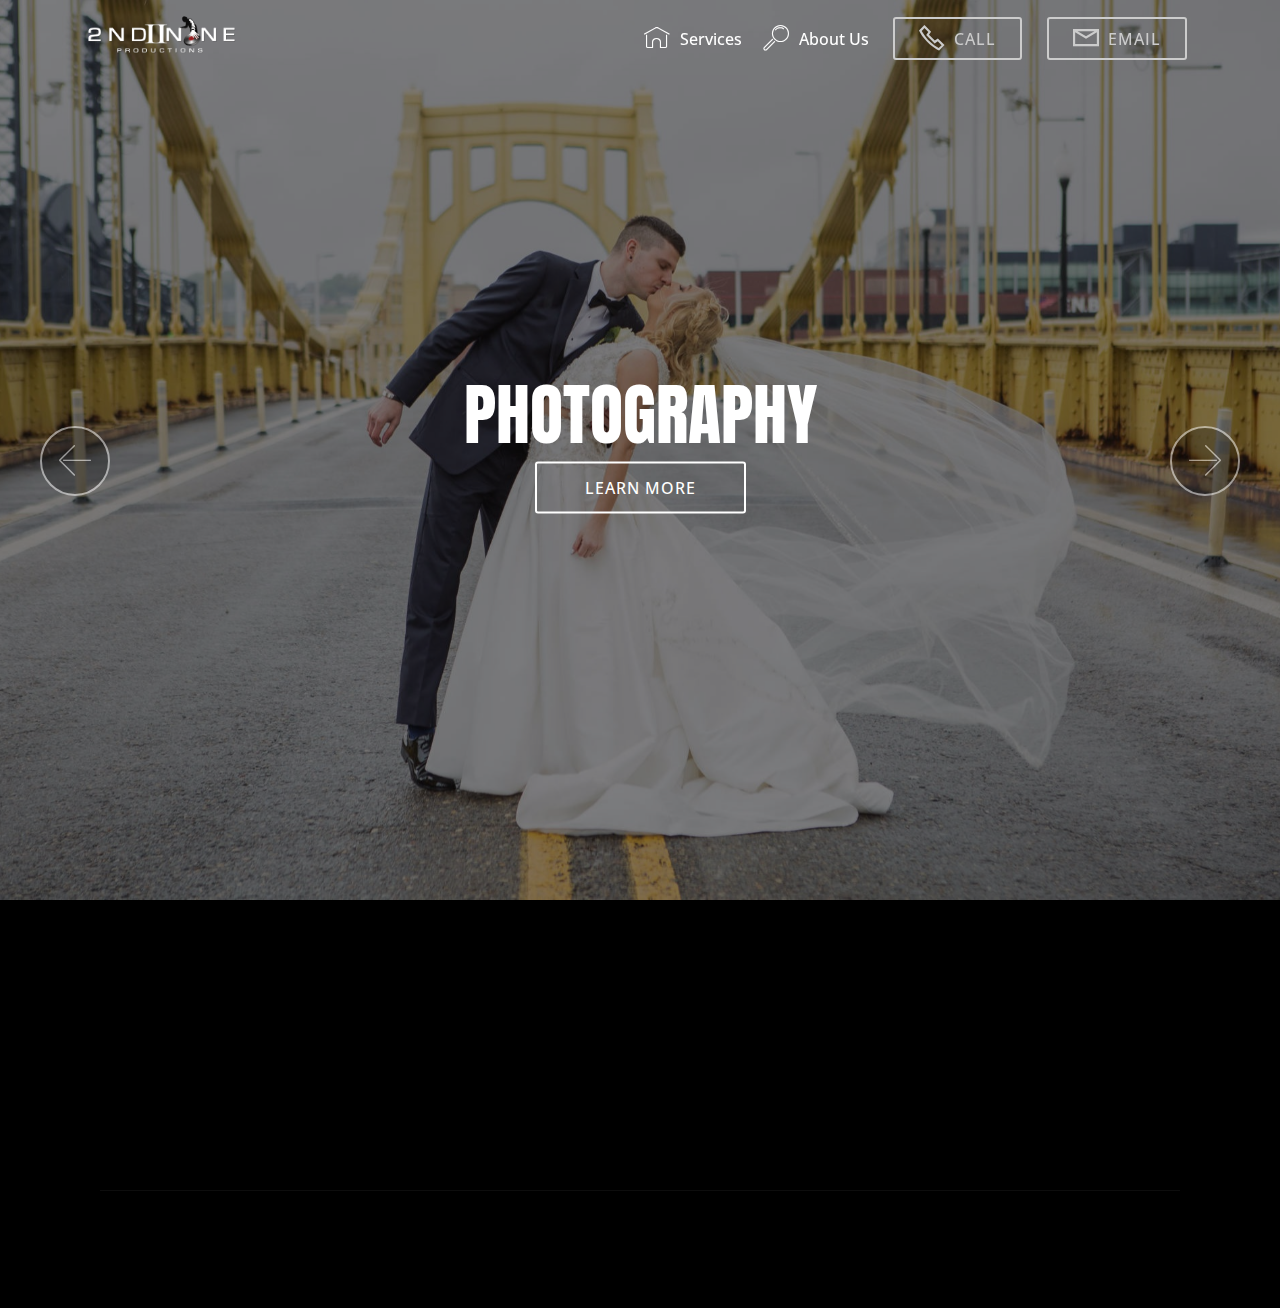
<file: index.html>
<!DOCTYPE html>
<html  >
<head>
  <!-- Site made with Mobirise Website Builder v4.10.10, https://mobirise.com -->
  <meta charset="UTF-8">
  <meta http-equiv="X-UA-Compatible" content="IE=edge">
  <meta name="generator" content="Mobirise v4.10.10, mobirise.com">
  <meta name="viewport" content="width=device-width, initial-scale=1, minimum-scale=1">
  <link rel="shortcut icon" href="assets/images/logo-copy-444x162.png" type="image/x-icon">
  <meta name="description" content="">
  
  <title>Home</title>
  <link rel="preload" as="style" href="assets/web/assets/mobirise-icons2/mobirise2.css">
<link rel="stylesheet" href="assets/web/assets/mobirise-icons2/mobirise2.css">
  <link rel="preload" as="style" href="assets/web/assets/mobirise-icons/mobirise-icons.css">
<link rel="stylesheet" href="assets/web/assets/mobirise-icons/mobirise-icons.css">
  <link rel="preload" as="style" href="assets/bootstrap/css/bootstrap.min.css">
<link rel="stylesheet" href="assets/bootstrap/css/bootstrap.min.css">
  <link rel="preload" as="style" href="assets/bootstrap/css/bootstrap-grid.min.css">
<link rel="stylesheet" href="assets/bootstrap/css/bootstrap-grid.min.css">
  <link rel="preload" as="style" href="assets/bootstrap/css/bootstrap-reboot.min.css">
<link rel="stylesheet" href="assets/bootstrap/css/bootstrap-reboot.min.css">
  <link rel="stylesheet" href="assets/dropdown/css/style.css">
  <link rel="stylesheet" href="assets/tether/tether.min.css">
  <link rel="stylesheet" href="assets/socicon/css/styles.css">
  <link rel="stylesheet" href="assets/animatecss/animate.min.css">
  <link rel="stylesheet" href="assets/theme/css/style.css">
  <link rel="preload" as="style" href="assets/mobirise/css/mbr-additional.css"><link rel="stylesheet" href="assets/mobirise/css/mbr-additional.css" type="text/css">
  
  
  
</head>
<body>
  <section class="menu cid-qTkzRZLJNu" once="menu" id="menu1-0">

    

    <nav class="navbar navbar-expand beta-menu navbar-dropdown align-items-center navbar-fixed-top navbar-toggleable-sm bg-color transparent">
        <button class="navbar-toggler navbar-toggler-right" type="button" data-toggle="collapse" data-target="#navbarSupportedContent" aria-controls="navbarSupportedContent" aria-expanded="false" aria-label="Toggle navigation">
            <div class="hamburger">
                <span></span>
                <span></span>
                <span></span>
                <span></span>
            </div>
        </button>
        <div class="menu-logo">
            <div class="navbar-brand">
                <span class="navbar-logo">
                    <a href="index.html">
                         <img src="assets/images/logo-copy-444x162.png" alt="Mobirise" title="" style="height: 3.8rem;">
                    </a>
                </span>
                
            </div>
        </div>
        <div class="collapse navbar-collapse" id="navbarSupportedContent">
            <ul class="navbar-nav nav-dropdown" data-app-modern-menu="true"><li class="nav-item">
                    <a class="nav-link link text-white display-4" href="page1.html">
                        <span class="mbri-home mbr-iconfont mbr-iconfont-btn"></span>
                        Services
                    </a>
                </li>
                <li class="nav-item">
                    <a class="nav-link link text-white display-4" href="https://mobirise.com">
                        <span class="mbri-search mbr-iconfont mbr-iconfont-btn"></span>
                        About Us
                    </a>
                </li></ul>
            <div class="navbar-buttons mbr-section-btn"><a class="btn btn-sm btn-danger-outline display-4" href="https://mobirise.com"><span class="mobi-mbri mobi-mbri-phone mbr-iconfont mbr-iconfont-btn"></span>CALL</a> <a class="btn btn-sm btn-info-outline display-4" href="https://mobirise.com"><span class="mobi-mbri mobi-mbri-letter mbr-iconfont mbr-iconfont-btn"></span>EMAIL</a></div>
        </div>
    </nav>
</section>

<section class="engine"><a href="https://mobirise.info/u">bootstrap html templates</a></section><section class="carousel slide cid-rCyArykUkJ" data-interval="false" id="slider1-3">

    

    <div class="full-screen"><div class="mbr-slider slide carousel" data-pause="true" data-keyboard="false" data-ride="false" data-interval="false"><div class="carousel-inner" role="listbox"><div class="carousel-item slider-fullscreen-image" data-bg-video-slide="false" style="background-image: url(assets/images/hutchings-highlight-116-2000x3000.jpg);"><div class="container container-slide"><div class="image_wrapper"><div class="mbr-overlay"></div><img src="assets/images/hutchings-highlight-116-2000x3000.jpg"><div class="carousel-caption justify-content-center"><div class="col-10 align-center"><h2 class="mbr-fonts-style display-1">2nd II None Productions</h2><div class="mbr-section-btn" buttons="0"> <a class="btn  btn-white-outline display-4" href="https://mobirise.com">Welcome. Click to Start</a></div></div></div></div></div></div><div class="carousel-item slider-fullscreen-image" data-bg-video-slide="false" style="background-image: url(assets/images/brady-highlight-186-2000x1333.jpg);"><div class="container container-slide"><div class="image_wrapper"><div class="mbr-overlay"></div><img src="assets/images/brady-highlight-186-2000x1333.jpg"><div class="carousel-caption justify-content-center"><div class="col-10 align-center"><h2 class="mbr-fonts-style display-1">DJ Entertainment</h2><div class="mbr-section-btn" buttons="0"><a class="btn display-4 btn-danger-outline" href="https://mobirise.com">LEARN MORE</a>  </div></div></div></div></div></div><div class="carousel-item slider-fullscreen-image active" data-bg-video-slide="false" style="background-image: url(assets/images/hoellerman-highlight-96-2000x1333.jpeg);"><div class="container container-slide"><div class="image_wrapper"><div class="mbr-overlay"></div><img src="assets/images/hoellerman-highlight-96-2000x1333.jpeg"><div class="carousel-caption justify-content-center"><div class="col-10 align-center"><h2 class="mbr-fonts-style display-1">PHOTOGRAPHY<br></h2><div class="mbr-section-btn" buttons="0"> <a class="btn  btn-white-outline display-4" href="https://mobirise.com">LEARN MORE</a></div></div></div></div></div></div><div class="carousel-item slider-fullscreen-image" data-bg-video-slide="false" style="background-image: url(assets/images/kiss-highlight-481-2000x1333.jpg);"><div class="container container-slide"><div class="image_wrapper"><div class="mbr-overlay"></div><img src="assets/images/kiss-highlight-481-2000x1333.jpg"><div class="carousel-caption justify-content-center"><div class="col-10 align-center"><h2 class="mbr-fonts-style display-1">CINEMATOGRAPHY</h2><div class="mbr-section-btn" buttons="0"> <a class="btn  btn-white-outline display-4" href="https://mobirise.com">LEARN MORE</a> </div></div></div></div></div></div><div class="carousel-item slider-fullscreen-image" data-bg-video-slide="false" style="background-image: url(assets/images/kisak-highlight-96-2000x1333.jpg);"><div class="container container-slide"><div class="image_wrapper"><div class="mbr-overlay"></div><img src="assets/images/kisak-highlight-96-2000x1333.jpg"><div class="carousel-caption justify-content-center"><div class="col-10 align-center"><h2 class="mbr-fonts-style display-1">PHOTOBOOTHS</h2><div class="mbr-section-btn" buttons="0"> <a class="btn  btn-white-outline display-4" href="https://mobirise.com">LEARN MORE</a> </div></div></div></div></div></div><div class="carousel-item slider-fullscreen-image" data-bg-video-slide="false" style="background-image: url(assets/images/almeida-highlight-147-2000x1333.jpg);"><div class="container container-slide"><div class="image_wrapper"><div class="mbr-overlay"></div><img src="assets/images/almeida-highlight-147-2000x1333.jpg"><div class="carousel-caption justify-content-center"><div class="col-10 align-center"><h2 class="mbr-fonts-style display-1">LIGHTING + DECOR</h2><div class="mbr-section-btn" buttons="0"> <a class="btn  btn-white-outline display-4" href="https://mobirise.com">LEARN MORE</a> </div></div></div></div></div></div><div class="carousel-item slider-fullscreen-image" data-bg-video-slide="false" style="background-image: url(assets/images/shipley-highlight-178-2000x1333.jpg);"><div class="container container-slide"><div class="image_wrapper"><div class="mbr-overlay"></div><img src="assets/images/shipley-highlight-178-2000x1333.jpg"><div class="carousel-caption justify-content-center"><div class="col-10 align-center"><h2 class="mbr-fonts-style display-1">REVIEWS + TESTIMONIALS</h2><div class="mbr-section-btn" buttons="0"> <a class="btn  btn-white-outline display-4" href="https://mobirise.com"><span class="mbri-hearth mbr-iconfont mbr-iconfont-btn"></span>VIEW REVIEWS</a> </div></div></div></div></div></div></div><a data-app-prevent-settings="" class="carousel-control carousel-control-prev" role="button" data-slide="prev" href="#slider1-3"><span aria-hidden="true" class="mbri-left mbr-iconfont"></span><span class="sr-only">Previous</span></a><a data-app-prevent-settings="" class="carousel-control carousel-control-next" role="button" data-slide="next" href="#slider1-3"><span aria-hidden="true" class="mbri-right mbr-iconfont"></span><span class="sr-only">Next</span></a></div></div>

</section>

<section class="cid-qTkAaeaxX5 mbr-reveal" id="footer1-2">

    

    

    <div class="container">
        <div class="media-container-row content text-white">
            <div class="col-12 col-md-3">
                <div class="media-wrap">
                    <a href="http://www.2ndiinonepro.com">
                        <img src="assets/images/logo-copy-444x162.png" alt="2ndIINoneProLogo" title="2nd II None Productions logo">
                    </a>
                </div>
            </div>
            <div class="col-12 col-md-3 mbr-fonts-style display-7">
                <h5 class="pb-3"></h5>
                <p class="mbr-text">DJ<br>PHOTO<br>CINEMATOGRAPHY<br>PHOTOBOOTH<br>LIGHTING + DECOR<br><br></p>
            </div>
            <div class="col-12 col-md-3 mbr-fonts-style display-7">
                <h5 class="pb-3"></h5>
                <p class="mbr-text">ABOUT US<br>REVIEWS<br><br></p>
            </div>
            <div class="col-12 col-md-3 mbr-fonts-style display-7">
                <h5 class="pb-3">Contacts</h5>
                <p class="mbr-text"><br>1825 Golden Mile HWY<br>Pittsburgh PA 15239<br>                     <br>Email: office@letusdj.com         <br>Phone: 412.927.0223 &nbsp; &nbsp; &nbsp; &nbsp; &nbsp; &nbsp;&nbsp;</p>
            </div>
        </div>
        <div class="footer-lower">
            <div class="media-container-row">
                <div class="col-sm-12">
                    <hr>
                </div>
            </div>
            <div class="media-container-row mbr-white">
                <div class="col-sm-6 copyright">
                    <p class="mbr-text mbr-fonts-style display-7">
                        © Copyright 2019 - 2nd II None Productions</p>
                </div>
                <div class="col-md-6">
                    <div class="social-list align-right">
                        <div class="soc-item">
                            <a href="https://twitter.com/mobirise" target="_blank">
                                <span class="mbr-iconfont mbr-iconfont-social socicon-instagram socicon"></span>
                            </a>
                        </div>
                        <div class="soc-item">
                            <a href="https://www.facebook.com/pages/Mobirise/1616226671953247" target="_blank">
                                <span class="socicon-facebook socicon mbr-iconfont mbr-iconfont-social"></span>
                            </a>
                        </div>
                        <div class="soc-item">
                            <a href="https://www.youtube.com/c/mobirise" target="_blank">
                                <span class="socicon-youtube socicon mbr-iconfont mbr-iconfont-social"></span>
                            </a>
                        </div>
                        
                        
                        
                    </div>
                </div>
            </div>
        </div>
    </div>
</section>


  <script src="assets/web/assets/jquery/jquery.min.js"></script>
  <script src="assets/popper/popper.min.js"></script>
  <script src="assets/bootstrap/js/bootstrap.min.js"></script>
  <script async src="assets/smoothscroll/smooth-scroll.js"></script>
  <script async src="assets/dropdown/js/nav-dropdown.js"></script>
  <script async src="assets/dropdown/js/navbar-dropdown.js"></script>
  <script async src="assets/touchswipe/jquery.touch-swipe.min.js"></script>
  <script async src="assets/tether/tether.min.js"></script>
  <script async src="assets/viewportchecker/jquery.viewportchecker.js"></script>
  <script async src="assets/ytplayer/jquery.mb.ytplayer.min.js"></script>
  <script async src="assets/vimeoplayer/jquery.mb.vimeo_player.js"></script>
  <script async src="assets/bootstrapcarouselswipe/bootstrap-carousel-swipe.js"></script>
  <script async src="assets/theme/js/script.js"></script>
  <script async src="assets/slidervideo/script.js"></script>
  
  
 <div id="scrollToTop" class="scrollToTop mbr-arrow-up"><a style="text-align: center;"><i class="mbr-arrow-up-icon mbr-arrow-up-icon-cm cm-icon cm-icon-smallarrow-up"></i></a></div>
    <input name="animation" type="hidden">
  </body>
</html>
</file>
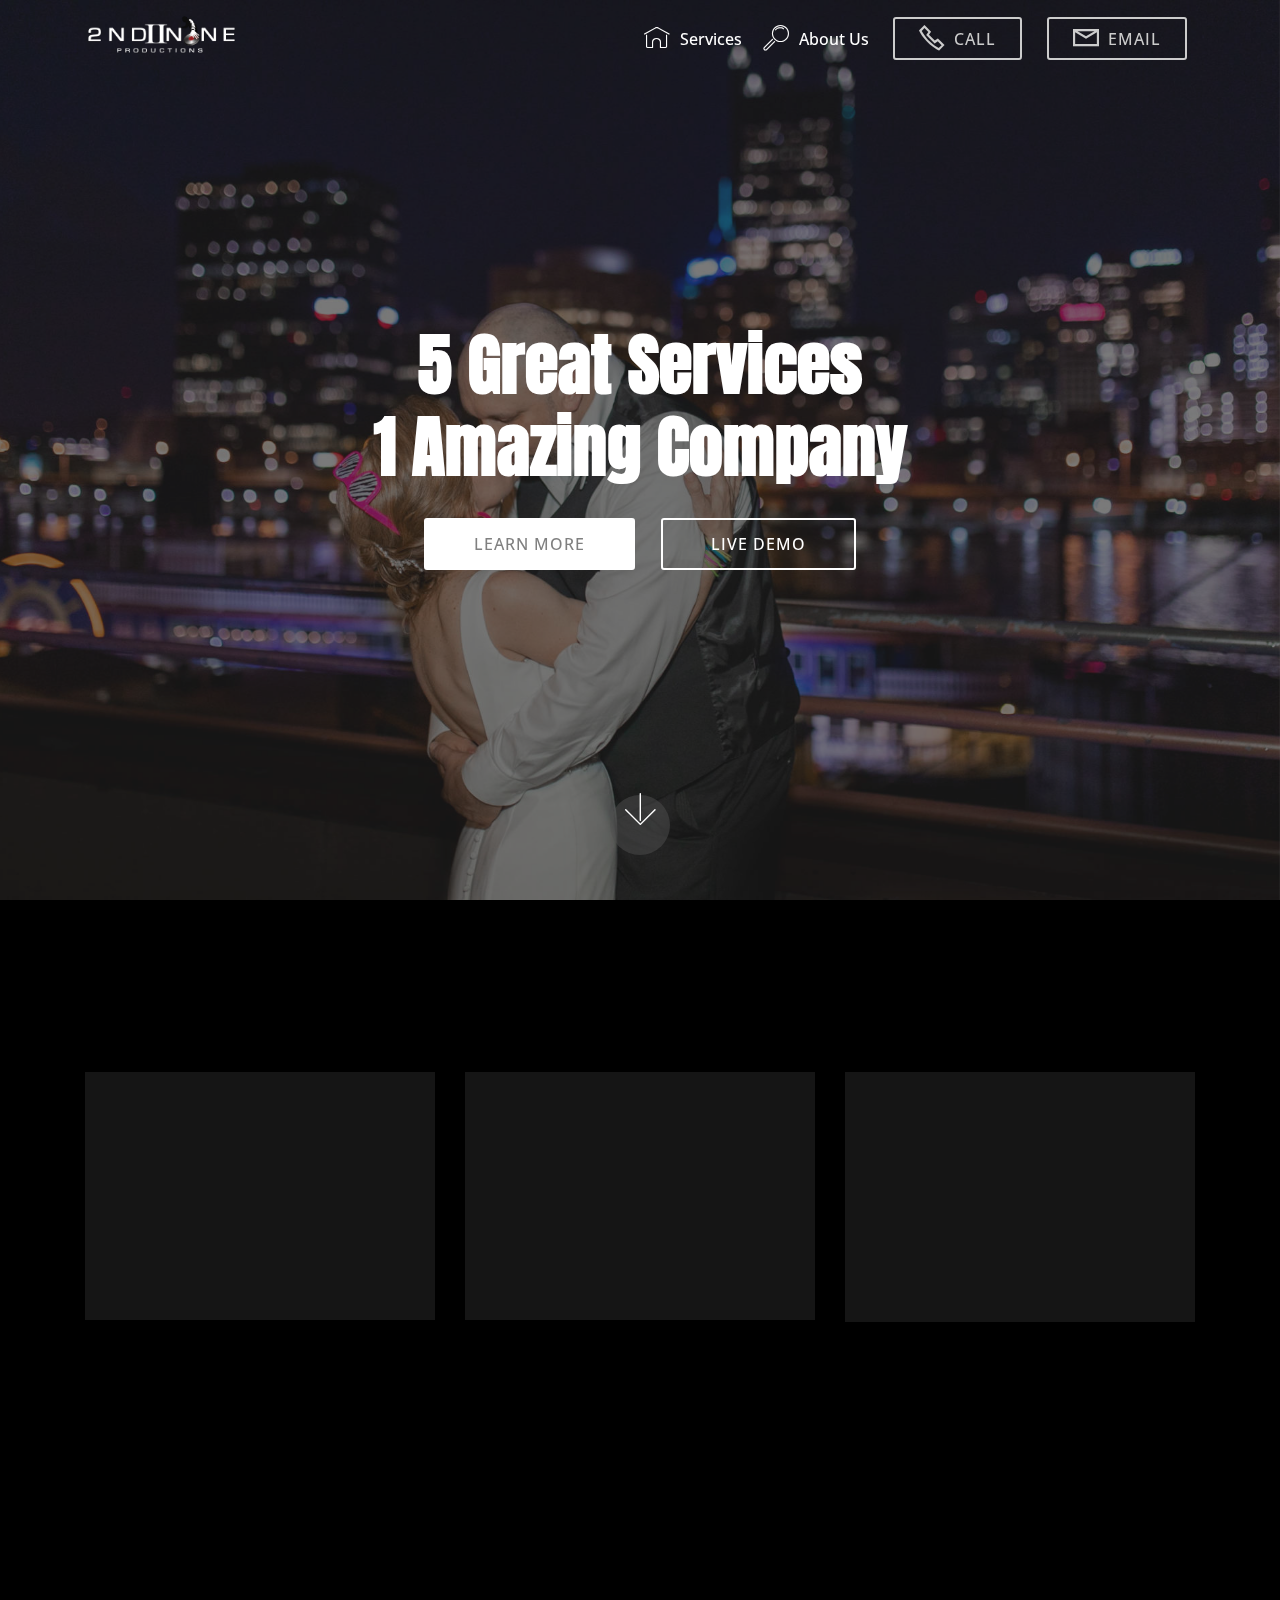
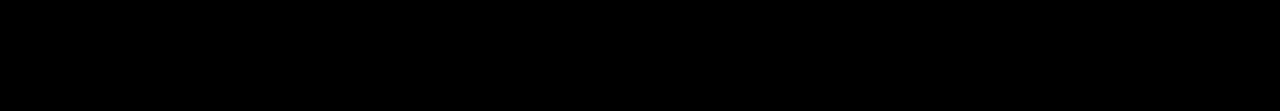
<file: page1.html>
<!DOCTYPE html>
<html  >
<head>
  <!-- Site made with Mobirise Website Builder v4.10.10, https://mobirise.com -->
  <meta charset="UTF-8">
  <meta http-equiv="X-UA-Compatible" content="IE=edge">
  <meta name="generator" content="Mobirise v4.10.10, mobirise.com">
  <meta name="viewport" content="width=device-width, initial-scale=1, minimum-scale=1">
  <link rel="shortcut icon" href="assets/images/logo-copy-444x162.png" type="image/x-icon">
  <meta name="description" content="2nd II None productions serving the Pittsburgh Area for ">
  
  <title>Services - 2nd II None Produtions</title>
  <link rel="preload" as="style" href="assets/web/assets/mobirise-icons2/mobirise2.css">
<link rel="stylesheet" href="assets/web/assets/mobirise-icons2/mobirise2.css">
  <link rel="preload" as="style" href="assets/web/assets/mobirise-icons/mobirise-icons.css">
<link rel="stylesheet" href="assets/web/assets/mobirise-icons/mobirise-icons.css">
  <link rel="preload" as="style" href="assets/bootstrap/css/bootstrap.min.css">
<link rel="stylesheet" href="assets/bootstrap/css/bootstrap.min.css">
  <link rel="preload" as="style" href="assets/bootstrap/css/bootstrap-grid.min.css">
<link rel="stylesheet" href="assets/bootstrap/css/bootstrap-grid.min.css">
  <link rel="preload" as="style" href="assets/bootstrap/css/bootstrap-reboot.min.css">
<link rel="stylesheet" href="assets/bootstrap/css/bootstrap-reboot.min.css">
  <link rel="stylesheet" href="assets/animatecss/animate.min.css">
  <link rel="stylesheet" href="assets/dropdown/css/style.css">
  <link rel="stylesheet" href="assets/tether/tether.min.css">
  <link rel="stylesheet" href="assets/theme/css/style.css">
  <link rel="preload" as="style" href="assets/mobirise/css/mbr-additional.css"><link rel="stylesheet" href="assets/mobirise/css/mbr-additional.css" type="text/css">
  
  
  
</head>
<body>
  <section class="menu cid-qTkzRZLJNu" once="menu" id="menu1-4">

    

    <nav class="navbar navbar-expand beta-menu navbar-dropdown align-items-center navbar-fixed-top navbar-toggleable-sm bg-color transparent">
        <button class="navbar-toggler navbar-toggler-right" type="button" data-toggle="collapse" data-target="#navbarSupportedContent" aria-controls="navbarSupportedContent" aria-expanded="false" aria-label="Toggle navigation">
            <div class="hamburger">
                <span></span>
                <span></span>
                <span></span>
                <span></span>
            </div>
        </button>
        <div class="menu-logo">
            <div class="navbar-brand">
                <span class="navbar-logo">
                    <a href="index.html">
                         <img src="assets/images/logo-copy-444x162.png" alt="Mobirise" title="" style="height: 3.8rem;">
                    </a>
                </span>
                
            </div>
        </div>
        <div class="collapse navbar-collapse" id="navbarSupportedContent">
            <ul class="navbar-nav nav-dropdown" data-app-modern-menu="true"><li class="nav-item">
                    <a class="nav-link link text-white display-4" href="page1.html">
                        <span class="mbri-home mbr-iconfont mbr-iconfont-btn"></span>
                        Services
                    </a>
                </li>
                <li class="nav-item">
                    <a class="nav-link link text-white display-4" href="https://mobirise.com">
                        <span class="mbri-search mbr-iconfont mbr-iconfont-btn"></span>
                        About Us
                    </a>
                </li></ul>
            <div class="navbar-buttons mbr-section-btn"><a class="btn btn-sm btn-danger-outline display-4" href="https://mobirise.com"><span class="mobi-mbri mobi-mbri-phone mbr-iconfont mbr-iconfont-btn"></span>CALL</a> <a class="btn btn-sm btn-info-outline display-4" href="https://mobirise.com"><span class="mobi-mbri mobi-mbri-letter mbr-iconfont mbr-iconfont-btn"></span>EMAIL</a></div>
        </div>
    </nav>
</section>

<section class="engine"><a href="https://mobirise.info/w">html5 templates</a></section><section class="cid-rCzeiztkLz mbr-fullscreen mbr-parallax-background" id="header2-c">

    

    <div class="mbr-overlay" style="opacity: 0.6; background-color: rgb(35, 35, 35);"></div>

    <div class="container align-center">
        <div class="row justify-content-md-center">
            <div class="mbr-white col-md-10">
                <h1 class="mbr-section-title mbr-bold pb-3 mbr-fonts-style display-1">
                    5 Great Services<br>1 Amazing Company</h1>
                
                
                <div class="mbr-section-btn"><a class="btn btn-md btn-secondary display-4" href="https://mobirise.co">LEARN MORE</a>
                    <a class="btn btn-md btn-white-outline display-4" href="https://mobirise.co">LIVE DEMO</a></div>
            </div>
        </div>
    </div>
    <div class="mbr-arrow hidden-sm-down" aria-hidden="true">
        <a href="#next">
            <i class="mbri-down mbr-iconfont"></i>
        </a>
    </div>
</section>

<section class="features13 cid-rCzjGclhEJ" id="features13-h">

    

    
    <div class="container">
        <h2 class="mbr-section-title pb-3 mbr-fonts-style align-center display-2">
            Images with text on them
        </h2>

        <div class="media-container-row">
            <div class="card col-12 col-md-6 align-center col-lg-4">
                <div class="card-wrap">
                    <div class="card-img">
                        <img src="assets/images/brady-highlight-186-2000x1333.jpg" alt="Mobirise" title="">
                    </div>
                    <div class="card-box p-5">
                        <h4 class="card-title py-2 mbr-fonts-style align-center mbr-white display-5">
                            Over 400 Amazing Blocks
                        </h4>
                        <p class="mbr-text mbr-fonts-style mbr-white display-7">
                            Mobirise offers several themes that include sliders, galleries, article blocks and many more.
                        </p>
                    </div>
                </div>
            </div>
            <div class="card col-12 col-md-6 align-center col-lg-4">
                <div class="card-wrap">
                    <div class="card-img">
                        <img src="assets/images/hoellerman-highlight-96-742x495.jpeg" alt="Mobirise" title="">
                    </div>
                    <div class="card-box p-5">
                        <h4 class="card-title py-2 mbr-fonts-style align-center mbr-white display-5">
                            Easy and Simple to Use
                        </h4>
                        <p class="mbr-text mbr-fonts-style mbr-white display-7">
                            Drop the blocks into the page, edit content inline and publish - no technical skills required.
                        </p>
                    </div>
                </div>
            </div>
            <div class="card col-12 col-md-6 align-center col-lg-4">
                <div class="card-wrap">
                    <div class="card-img">
                        <img src="assets/images/kiss-highlight-481-2000x1333.jpg" alt="Mobirise" title="">
                    </div>
                    <div class="card-box p-5">
                        <h4 class="card-title py-2 mbr-fonts-style align-center mbr-white display-5">
                            Unlimited Sites
                        </h4>
                        <p class="mbr-text mbr-fonts-style mbr-white display-7">
                            Mobirise gives you the freedom to develop as many websites as you like given the fact that it is a desktop app.
                        </p>
                    </div>
                </div>
            </div>    
        </div>
    </div>
</section>

<section class="features13 cid-rCzhRVLqP2" id="features13-g">

    

    
    <div class="container">
        

        <div class="media-container-row">
            <div class="card col-12 col-md-6 align-center col-lg-4">
                <div class="card-wrap">
                    <div class="card-img">
                        <img src="assets/images/kisak-highlight-96-1258x839.jpeg" alt="Mobirise" title="">
                    </div>
                    <div class="card-box p-5">
                        <h4 class="card-title py-2 mbr-fonts-style align-center mbr-white display-5">
                            Over 400 Amazing Blocks
                        </h4>
                        <p class="mbr-text mbr-fonts-style mbr-white display-7">
                            Mobirise offers several themes that include sliders, galleries, article blocks and many more.
                        </p>
                    </div>
                </div>
            </div>
            <div class="card col-12 col-md-6 align-center col-lg-4">
                <div class="card-wrap">
                    <div class="card-img">
                        <img src="assets/images/almeida-highlight-151-1088x725.jpeg" alt="Mobirise" title="">
                    </div>
                    <div class="card-box p-5">
                        <h4 class="card-title py-2 mbr-fonts-style align-center mbr-white display-5">
                            Easy and Simple to Use
                        </h4>
                        <p class="mbr-text mbr-fonts-style mbr-white display-7">
                            Drop the blocks into the page, edit content inline and publish - no technical skills required.
                        </p>
                    </div>
                </div>
            </div>
            <div class="card col-12 col-md-6 align-center col-lg-4">
                <div class="card-wrap">
                    <div class="card-img">
                        <img src="assets/images/shipley-highlight-178-744x496.jpg" alt="Mobirise" title="">
                    </div>
                    <div class="card-box p-5">
                        <h4 class="card-title py-2 mbr-fonts-style align-center mbr-white display-5">
                            Unlimited Sites
                        </h4>
                        <p class="mbr-text mbr-fonts-style mbr-white display-7">
                            Mobirise gives you the freedom to develop as many websites as you like given the fact that it is a desktop app.
                        </p>
                    </div>
                </div>
            </div>    
        </div>
    </div>
</section>


  <script src="assets/popper/popper.min.js"></script>
  <script src="assets/web/assets/jquery/jquery.min.js"></script>
  <script src="assets/bootstrap/js/bootstrap.min.js"></script>
  <script async src="assets/smoothscroll/smooth-scroll.js"></script>
  <script async src="assets/viewportchecker/jquery.viewportchecker.js"></script>
  <script async src="assets/dropdown/js/nav-dropdown.js"></script>
  <script async src="assets/dropdown/js/navbar-dropdown.js"></script>
  <script async src="assets/touchswipe/jquery.touch-swipe.min.js"></script>
  <script async src="assets/tether/tether.min.js"></script>
  <script async src="assets/parallax/jarallax.min.js"></script>
  <script async src="assets/theme/js/script.js"></script>
  
  
 <div id="scrollToTop" class="scrollToTop mbr-arrow-up"><a style="text-align: center;"><i class="mbr-arrow-up-icon mbr-arrow-up-icon-cm cm-icon cm-icon-smallarrow-up"></i></a></div>
    <input name="animation" type="hidden">
  </body>
</html>
</file>
<file: assets/web/assets/mobirise-icons2/mobirise2.css>
@font-face {
  font-family: 'Moririse2';
  font-display: swap;
  src:  url('mobirise2.eot?f2bix4');
  src:  url('mobirise2.eot?f2bix4#iefix') format('embedded-opentype'),
    url('mobirise2.ttf?f2bix4') format('truetype'),
    url('mobirise2.woff?f2bix4') format('woff'),
    url('mobirise2.svg?f2bix4#mobirise2') format('svg');
  font-weight: normal;
  font-style: normal;
}

[class^="mobi-"], [class*=" mobi-"] {
  /* use !important to prevent issues with browser extensions that change fonts */
  font-family: 'Moririse2' !important;
  speak: none;
  font-style: normal;
  font-weight: normal;
  font-variant: normal;
  text-transform: none;
  line-height: 1;

  /* Better Font Rendering =========== */
  -webkit-font-smoothing: antialiased;
  -moz-osx-font-smoothing: grayscale;
}

.mobi-mbri-add-submenu:before {
  content: "\e900";
}
.mobi-mbri-alert:before {
  content: "\e901";
}
.mobi-mbri-align-center:before {
  content: "\e902";
}
.mobi-mbri-align-justify:before {
  content: "\e903";
}
.mobi-mbri-align-left:before {
  content: "\e904";
}
.mobi-mbri-align-right:before {
  content: "\e905";
}
.mobi-mbri-android:before {
  content: "\e906";
}
.mobi-mbri-apple:before {
  content: "\e907";
}
.mobi-mbri-arrow-down:before {
  content: "\e908";
}
.mobi-mbri-arrow-next:before {
  content: "\e909";
}
.mobi-mbri-arrow-prev:before {
  content: "\e90a";
}
.mobi-mbri-arrow-up:before {
  content: "\e90b";
}
.mobi-mbri-bold:before {
  content: "\e90c";
}
.mobi-mbri-bookmark:before {
  content: "\e90d";
}
.mobi-mbri-bootstrap:before {
  content: "\e90e";
}
.mobi-mbri-briefcase:before {
  content: "\e90f";
}
.mobi-mbri-browse:before {
  content: "\e910";
}
.mobi-mbri-bulleted-list:before {
  content: "\e911";
}
.mobi-mbri-calendar:before {
  content: "\e912";
}
.mobi-mbri-camera:before {
  content: "\e913";
}
.mobi-mbri-cart-add:before {
  content: "\e914";
}
.mobi-mbri-cart-full:before {
  content: "\e915";
}
.mobi-mbri-cash:before {
  content: "\e916";
}
.mobi-mbri-change-style:before {
  content: "\e917";
}
.mobi-mbri-chat:before {
  content: "\e918";
}
.mobi-mbri-clock:before {
  content: "\e919";
}
.mobi-mbri-close:before {
  content: "\e91a";
}
.mobi-mbri-cloud:before {
  content: "\e91b";
}
.mobi-mbri-code:before {
  content: "\e91c";
}
.mobi-mbri-contact-form:before {
  content: "\e91d";
}
.mobi-mbri-credit-card:before {
  content: "\e91e";
}
.mobi-mbri-cursor-click:before {
  content: "\e91f";
}
.mobi-mbri-cust-feedback:before {
  content: "\e920";
}
.mobi-mbri-database:before {
  content: "\e921";
}
.mobi-mbri-delivery:before {
  content: "\e922";
}
.mobi-mbri-desktop:before {
  content: "\e923";
}
.mobi-mbri-devices:before {
  content: "\e924";
}
.mobi-mbri-down:before {
  content: "\e925";
}
.mobi-mbri-download-2:before {
  content: "\e926";
}
.mobi-mbri-download:before {
  content: "\e927";
}
.mobi-mbri-drag-n-drop-2:before {
  content: "\e928";
}
.mobi-mbri-drag-n-drop:before {
  content: "\e929";
}
.mobi-mbri-edit-2:before {
  content: "\e92a";
}
.mobi-mbri-edit:before {
  content: "\e92b";
}
.mobi-mbri-error:before {
  content: "\e92c";
}
.mobi-mbri-extension:before {
  content: "\e92d";
}
.mobi-mbri-features:before {
  content: "\e92e";
}
.mobi-mbri-file:before {
  content: "\e92f";
}
.mobi-mbri-flag:before {
  content: "\e930";
}
.mobi-mbri-folder:before {
  content: "\e931";
}
.mobi-mbri-gift:before {
  content: "\e932";
}
.mobi-mbri-github:before {
  content: "\e933";
}
.mobi-mbri-globe-2:before {
  content: "\e934";
}
.mobi-mbri-globe:before {
  content: "\e935";
}
.mobi-mbri-growing-chart:before {
  content: "\e936";
}
.mobi-mbri-hearth:before {
  content: "\e937";
}
.mobi-mbri-help:before {
  content: "\e938";
}
.mobi-mbri-home:before {
  content: "\e939";
}
.mobi-mbri-hot-cup:before {
  content: "\e93a";
}
.mobi-mbri-idea:before {
  content: "\e93b";
}
.mobi-mbri-image-gallery:before {
  content: "\e93c";
}
.mobi-mbri-image-slider:before {
  content: "\e93d";
}
.mobi-mbri-info:before {
  content: "\e93e";
}
.mobi-mbri-italic:before {
  content: "\e93f";
}
.mobi-mbri-key:before {
  content: "\e940";
}
.mobi-mbri-laptop:before {
  content: "\e941";
}
.mobi-mbri-layers:before {
  content: "\e942";
}
.mobi-mbri-left-right:before {
  content: "\e943";
}
.mobi-mbri-left:before {
  content: "\e944";
}
.mobi-mbri-letter:before {
  content: "\e945";
}
.mobi-mbri-like:before {
  content: "\e946";
}
.mobi-mbri-link:before {
  content: "\e947";
}
.mobi-mbri-lock:before {
  content: "\e948";
}
.mobi-mbri-login:before {
  content: "\e949";
}
.mobi-mbri-logout:before {
  content: "\e94a";
}
.mobi-mbri-magic-stick:before {
  content: "\e94b";
}
.mobi-mbri-map-pin:before {
  content: "\e94c";
}
.mobi-mbri-menu:before {
  content: "\e94d";
}
.mobi-mbri-mobile-2:before {
  content: "\e94e";
}
.mobi-mbri-mobile-horizontal:before {
  content: "\e94f";
}
.mobi-mbri-mobile:before {
  content: "\e950";
}
.mobi-mbri-mobirise:before {
  content: "\e951";
}
.mobi-mbri-more-horizontal:before {
  content: "\e952";
}
.mobi-mbri-more-vertical:before {
  content: "\e953";
}
.mobi-mbri-music:before {
  content: "\e954";
}
.mobi-mbri-new-file:before {
  content: "\e955";
}
.mobi-mbri-numbered-list:before {
  content: "\e956";
}
.mobi-mbri-opened-folder:before {
  content: "\e957";
}
.mobi-mbri-pages:before {
  content: "\e958";
}
.mobi-mbri-paper-plane:before {
  content: "\e959";
}
.mobi-mbri-paperclip:before {
  content: "\e95a";
}
.mobi-mbri-phone:before {
  content: "\e95b";
}
.mobi-mbri-photo:before {
  content: "\e95c";
}
.mobi-mbri-photos:before {
  content: "\e95d";
}
.mobi-mbri-pin:before {
  content: "\e95e";
}
.mobi-mbri-play:before {
  content: "\e95f";
}
.mobi-mbri-plus:before {
  content: "\e960";
}
.mobi-mbri-preview:before {
  content: "\e961";
}
.mobi-mbri-print:before {
  content: "\e962";
}
.mobi-mbri-protect:before {
  content: "\e963";
}
.mobi-mbri-question:before {
  content: "\e964";
}
.mobi-mbri-quote-left:before {
  content: "\e965";
}
.mobi-mbri-quote-right:before {
  content: "\e966";
}
.mobi-mbri-redo:before {
  content: "\e967";
}
.mobi-mbri-refresh:before {
  content: "\e968";
}
.mobi-mbri-responsive-2:before {
  content: "\e969";
}
.mobi-mbri-responsive:before {
  content: "\e96a";
}
.mobi-mbri-right:before {
  content: "\e96b";
}
.mobi-mbri-rocket:before {
  content: "\e96c";
}
.mobi-mbri-sad-face:before {
  content: "\e96d";
}
.mobi-mbri-sale:before {
  content: "\e96e";
}
.mobi-mbri-save:before {
  content: "\e96f";
}
.mobi-mbri-search:before {
  content: "\e970";
}
.mobi-mbri-setting-2:before {
  content: "\e971";
}
.mobi-mbri-setting-3:before {
  content: "\e972";
}
.mobi-mbri-setting:before {
  content: "\e973";
}
.mobi-mbri-share:before {
  content: "\e974";
}
.mobi-mbri-shopping-bag:before {
  content: "\e975";
}
.mobi-mbri-shopping-basket:before {
  content: "\e976";
}
.mobi-mbri-shopping-cart:before {
  content: "\e977";
}
.mobi-mbri-sites:before {
  content: "\e978";
}
.mobi-mbri-smile-face:before {
  content: "\e979";
}
.mobi-mbri-speed:before {
  content: "\e97a";
}
.mobi-mbri-star:before {
  content: "\e97b";
}
.mobi-mbri-success:before {
  content: "\e97c";
}
.mobi-mbri-sun:before {
  content: "\e97d";
}
.mobi-mbri-sun2:before {
  content: "\e97e";
}
.mobi-mbri-tablet-vertical:before {
  content: "\e97f";
}
.mobi-mbri-tablet:before {
  content: "\e980";
}
.mobi-mbri-target:before {
  content: "\e981";
}
.mobi-mbri-timer:before {
  content: "\e982";
}
.mobi-mbri-to-ftp:before {
  content: "\e983";
}
.mobi-mbri-to-local-drive:before {
  content: "\e984";
}
.mobi-mbri-touch-swipe:before {
  content: "\e985";
}
.mobi-mbri-touch:before {
  content: "\e986";
}
.mobi-mbri-trash:before {
  content: "\e987";
}
.mobi-mbri-underline:before {
  content: "\e988";
}
.mobi-mbri-undo:before {
  content: "\e989";
}
.mobi-mbri-unlink:before {
  content: "\e98a";
}
.mobi-mbri-unlock:before {
  content: "\e98b";
}
.mobi-mbri-up-down:before {
  content: "\e98c";
}
.mobi-mbri-up:before {
  content: "\e98d";
}
.mobi-mbri-update:before {
  content: "\e98e";
}
.mobi-mbri-upload-2:before {
  content: "\e98f";
}
.mobi-mbri-upload:before {
  content: "\e990";
}
.mobi-mbri-user-2:before {
  content: "\e991";
}
.mobi-mbri-user:before {
  content: "\e992";
}
.mobi-mbri-users:before {
  content: "\e993";
}
.mobi-mbri-video-play:before {
  content: "\e994";
}
.mobi-mbri-video:before {
  content: "\e995";
}
.mobi-mbri-watch:before {
  content: "\e996";
}
.mobi-mbri-website-theme-2:before {
  content: "\e997";
}
.mobi-mbri-website-theme:before {
  content: "\e998";
}
.mobi-mbri-wifi:before {
  content: "\e999";
}
.mobi-mbri-windows:before {
  content: "\e99a";
}
.mobi-mbri-zoom-in:before {
  content: "\e99b";
}
.mobi-mbri-zoom-out:before {
  content: "\e99c";
}
</file>
<file: assets/web/assets/mobirise-icons/mobirise-icons.css>
@font-face {
  font-family: 'MobiriseIcons';
  src:  url('mobirise-icons.eot?spat4u');
  src:  url('mobirise-icons.eot?spat4u#iefix') format('embedded-opentype'),
    url('mobirise-icons.ttf?spat4u') format('truetype'),
    url('mobirise-icons.woff?spat4u') format('woff'),
    url('mobirise-icons.svg?spat4u#MobiriseIcons') format('svg');
  font-weight: normal;
  font-style: normal;
  font-display: swap;
}

[class^="mbri-"], [class*=" mbri-"] {
  /* use !important to prevent issues with browser extensions that change fonts */
  font-family: MobiriseIcons !important;
  speak: none;
  font-style: normal;
  font-weight: normal;
  font-variant: normal;
  text-transform: none;
  line-height: 1;

  /* Better Font Rendering =========== */
  -webkit-font-smoothing: antialiased;
  -moz-osx-font-smoothing: grayscale;
}

.mbri-add-submenu:before {
  content: "\e900";
}
.mbri-alert:before {
  content: "\e901";
}
.mbri-align-center:before {
  content: "\e902";
}
.mbri-align-justify:before {
  content: "\e903";
}
.mbri-align-left:before {
  content: "\e904";
}
.mbri-align-right:before {
  content: "\e905";
}
.mbri-android:before {
  content: "\e906";
}
.mbri-apple:before {
  content: "\e907";
}
.mbri-arrow-down:before {
  content: "\e908";
}
.mbri-arrow-next:before {
  content: "\e909";
}
.mbri-arrow-prev:before {
  content: "\e90a";
}
.mbri-arrow-up:before {
  content: "\e90b";
}
.mbri-bold:before {
  content: "\e90c";
}
.mbri-bookmark:before {
  content: "\e90d";
}
.mbri-bootstrap:before {
  content: "\e90e";
}
.mbri-briefcase:before {
  content: "\e90f";
}
.mbri-browse:before {
  content: "\e910";
}
.mbri-bulleted-list:before {
  content: "\e911";
}
.mbri-calendar:before {
  content: "\e912";
}
.mbri-camera:before {
  content: "\e913";
}
.mbri-cart-add:before {
  content: "\e914";
}
.mbri-cart-full:before {
  content: "\e915";
}
.mbri-cash:before {
  content: "\e916";
}
.mbri-change-style:before {
  content: "\e917";
}
.mbri-chat:before {
  content: "\e918";
}
.mbri-clock:before {
  content: "\e919";
}
.mbri-close:before {
  content: "\e91a";
}
.mbri-cloud:before {
  content: "\e91b";
}
.mbri-code:before {
  content: "\e91c";
}
.mbri-contact-form:before {
  content: "\e91d";
}
.mbri-credit-card:before {
  content: "\e91e";
}
.mbri-cursor-click:before {
  content: "\e91f";
}
.mbri-cust-feedback:before {
  content: "\e920";
}
.mbri-database:before {
  content: "\e921";
}
.mbri-delivery:before {
  content: "\e922";
}
.mbri-desktop:before {
  content: "\e923";
}
.mbri-devices:before {
  content: "\e924";
}
.mbri-down:before {
  content: "\e925";
}
.mbri-download:before {
  content: "\e989";
}
.mbri-drag-n-drop:before {
  content: "\e927";
}
.mbri-drag-n-drop2:before {
  content: "\e928";
}
.mbri-edit:before {
  content: "\e929";
}
.mbri-edit2:before {
  content: "\e92a";
}
.mbri-error:before {
  content: "\e92b";
}
.mbri-extension:before {
  content: "\e92c";
}
.mbri-features:before {
  content: "\e92d";
}
.mbri-file:before {
  content: "\e92e";
}
.mbri-flag:before {
  content: "\e92f";
}
.mbri-folder:before {
  content: "\e930";
}
.mbri-gift:before {
  content: "\e931";
}
.mbri-github:before {
  content: "\e932";
}
.mbri-globe:before {
  content: "\e933";
}
.mbri-globe-2:before {
  content: "\e934";
}
.mbri-growing-chart:before {
  content: "\e935";
}
.mbri-hearth:before {
  content: "\e936";
}
.mbri-help:before {
  content: "\e937";
}
.mbri-home:before {
  content: "\e938";
}
.mbri-hot-cup:before {
  content: "\e939";
}
.mbri-idea:before {
  content: "\e93a";
}
.mbri-image-gallery:before {
  content: "\e93b";
}
.mbri-image-slider:before {
  content: "\e93c";
}
.mbri-info:before {
  content: "\e93d";
}
.mbri-italic:before {
  content: "\e93e";
}
.mbri-key:before {
  content: "\e93f";
}
.mbri-laptop:before {
  content: "\e940";
}
.mbri-layers:before {
  content: "\e941";
}
.mbri-left-right:before {
  content: "\e942";
}
.mbri-left:before {
  content: "\e943";
}
.mbri-letter:before {
  content: "\e944";
}
.mbri-like:before {
  content: "\e945";
}
.mbri-link:before {
  content: "\e946";
}
.mbri-lock:before {
  content: "\e947";
}
.mbri-login:before {
  content: "\e948";
}
.mbri-logout:before {
  content: "\e949";
}
.mbri-magic-stick:before {
  content: "\e94a";
}
.mbri-map-pin:before {
  content: "\e94b";
}
.mbri-menu:before {
  content: "\e94c";
}
.mbri-mobile:before {
  content: "\e94d";
}
.mbri-mobile2:before {
  content: "\e94e";
}
.mbri-mobirise:before {
  content: "\e94f";
}
.mbri-more-horizontal:before {
  content: "\e950";
}
.mbri-more-vertical:before {
  content: "\e951";
}
.mbri-music:before {
  content: "\e952";
}
.mbri-new-file:before {
  content: "\e953";
}
.mbri-numbered-list:before {
  content: "\e954";
}
.mbri-opened-folder:before {
  content: "\e955";
}
.mbri-pages:before {
  content: "\e956";
}
.mbri-paper-plane:before {
  content: "\e957";
}
.mbri-paperclip:before {
  content: "\e958";
}
.mbri-photo:before {
  content: "\e959";
}
.mbri-photos:before {
  content: "\e95a";
}
.mbri-pin:before {
  content: "\e95b";
}
.mbri-play:before {
  content: "\e95c";
}
.mbri-plus:before {
  content: "\e95d";
}
.mbri-preview:before {
  content: "\e95e";
}
.mbri-print:before {
  content: "\e95f";
}
.mbri-protect:before {
  content: "\e960";
}
.mbri-question:before {
  content: "\e961";
}
.mbri-quote-left:before {
  content: "\e962";
}
.mbri-quote-right:before {
  content: "\e963";
}
.mbri-refresh:before {
  content: "\e964";
}
.mbri-responsive:before {
  content: "\e965";
}
.mbri-right:before {
  content: "\e966";
}
.mbri-rocket:before {
  content: "\e967";
}
.mbri-sad-face:before {
  content: "\e968";
}
.mbri-sale:before {
  content: "\e969";
}
.mbri-save:before {
  content: "\e96a";
}
.mbri-search:before {
  content: "\e96b";
}
.mbri-setting:before {
  content: "\e96c";
}
.mbri-setting2:before {
  content: "\e96d";
}
.mbri-setting3:before {
  content: "\e96e";
}
.mbri-share:before {
  content: "\e96f";
}
.mbri-shopping-bag:before {
  content: "\e970";
}
.mbri-shopping-basket:before {
  content: "\e971";
}
.mbri-shopping-cart:before {
  content: "\e972";
}
.mbri-sites:before {
  content: "\e973";
}
.mbri-smile-face:before {
  content: "\e974";
}
.mbri-speed:before {
  content: "\e975";
}
.mbri-star:before {
  content: "\e976";
}
.mbri-success:before {
  content: "\e977";
}
.mbri-sun:before {
  content: "\e978";
}
.mbri-sun2:before {
  content: "\e979";
}
.mbri-tablet:before {
  content: "\e97a";
}
.mbri-tablet-vertical:before {
  content: "\e97b";
}
.mbri-target:before {
  content: "\e97c";
}
.mbri-timer:before {
  content: "\e97d";
}
.mbri-to-ftp:before {
  content: "\e97e";
}
.mbri-to-local-drive:before {
  content: "\e97f";
}
.mbri-touch-swipe:before {
  content: "\e980";
}
.mbri-touch:before {
  content: "\e981";
}
.mbri-trash:before {
  content: "\e982";
}
.mbri-underline:before {
  content: "\e983";
}
.mbri-unlink:before {
  content: "\e984";
}
.mbri-unlock:before {
  content: "\e985";
}
.mbri-up-down:before {
  content: "\e986";
}
.mbri-up:before {
  content: "\e987";
}
.mbri-update:before {
  content: "\e988";
}
.mbri-upload:before {
 content: "\e926"; 
}
.mbri-user:before {
  content: "\e98a";
}
.mbri-user2:before {
  content: "\e98b";
}
.mbri-users:before {
  content: "\e98c";
}
.mbri-video:before {
  content: "\e98d";
}
.mbri-video-play:before {
  content: "\e98e";
}
.mbri-watch:before {
  content: "\e98f";
}
.mbri-website-theme:before {
  content: "\e990";
}
.mbri-wifi:before {
  content: "\e991";
}
.mbri-windows:before {
  content: "\e992";
}
.mbri-zoom-out:before {
  content: "\e993";
}
.mbri-redo:before {
  content: "\e994";
}
.mbri-undo:before {
  content: "\e995";
}
</file>
<file: assets/dropdown/css/style.css>
.navbar-dropdown {
  left: 0;
  padding: 0;
  position: absolute;
  right: 0;
  top: 0;
  transition: all 0.45s ease;
  z-index: 1030;
  background: #282828; }
  .navbar-dropdown .navbar-logo {
    margin-right: 0.8rem;
    transition: margin 0.3s ease-in-out;
    vertical-align: middle; }
    .navbar-dropdown .navbar-logo img {
      height: 3.125rem;
      transition: all 0.3s ease-in-out; }
    .navbar-dropdown .navbar-logo.mbr-iconfont {
      font-size: 3.125rem;
      line-height: 3.125rem; }
  .navbar-dropdown .navbar-caption {
    font-weight: 700;
    white-space: normal;
    vertical-align: -4px;
    line-height: 3.125rem !important; }
    .navbar-dropdown .navbar-caption, .navbar-dropdown .navbar-caption:hover {
      color: inherit;
      text-decoration: none; }
  .navbar-dropdown .mbr-iconfont + .navbar-caption {
    vertical-align: -1px; }
  .navbar-dropdown.navbar-fixed-top {
    position: fixed; }
  .navbar-dropdown .navbar-brand span {
    vertical-align: -4px; }
  .navbar-dropdown.bg-color.transparent {
    background: none; }
  .navbar-dropdown.navbar-short .navbar-brand {
    padding: 0.625rem 0; }
    .navbar-dropdown.navbar-short .navbar-brand span {
      vertical-align: -1px; }
  .navbar-dropdown.navbar-short .navbar-caption {
    line-height: 2.375rem !important;
    vertical-align: -2px; }
  .navbar-dropdown.navbar-short .navbar-logo {
    margin-right: 0.5rem; }
    .navbar-dropdown.navbar-short .navbar-logo img {
      height: 2.375rem; }
    .navbar-dropdown.navbar-short .navbar-logo.mbr-iconfont {
      font-size: 2.375rem;
      line-height: 2.375rem; }
  .navbar-dropdown.navbar-short .mbr-table-cell {
    height: 3.625rem; }
  .navbar-dropdown .navbar-close {
    left: 0.6875rem;
    position: fixed;
    top: 0.75rem;
    z-index: 1000; }
  .navbar-dropdown .hamburger-icon {
    content: "";
    display: inline-block;
    vertical-align: middle;
    width: 16px;
    -webkit-box-shadow: 0 -6px 0 1px #282828,0 0 0 1px #282828,0 6px 0 1px #282828;
    -moz-box-shadow: 0 -6px 0 1px #282828,0 0 0 1px #282828,0 6px 0 1px #282828;
    box-shadow: 0 -6px 0 1px #282828,0 0 0 1px #282828,0 6px 0 1px #282828; }

.dropdown-menu .dropdown-toggle[data-toggle="dropdown-submenu"]::after {
  border-bottom: 0.35em solid transparent;
  border-left: 0.35em solid;
  border-right: 0;
  border-top: 0.35em solid transparent;
  margin-left: 0.3rem; }

.dropdown-menu .dropdown-item:focus {
  outline: 0; }

.nav-dropdown {
  font-size: 0.75rem;
  font-weight: 500;
  height: auto !important; }
  .nav-dropdown .nav-btn {
    padding-left: 1rem; }
  .nav-dropdown .link {
    margin: .667em 1.667em;
    font-weight: 500;
    padding: 0;
    transition: color .2s ease-in-out; }
    .nav-dropdown .link.dropdown-toggle {
      margin-right: 2.583em; }
      .nav-dropdown .link.dropdown-toggle::after {
        margin-left: .25rem;
        border-top: 0.35em solid;
        border-right: 0.35em solid transparent;
        border-left: 0.35em solid transparent;
        border-bottom: 0; }
      .nav-dropdown .link.dropdown-toggle[aria-expanded="true"] {
        margin: 0;
        padding: 0.667em 3.263em  0.667em 1.667em; }
  .nav-dropdown .link::after,
  .nav-dropdown .dropdown-item::after {
    color: inherit; }
  .nav-dropdown .btn {
    font-size: 0.75rem;
    font-weight: 700;
    letter-spacing: 0;
    margin-bottom: 0;
    padding-left: 1.25rem;
    padding-right: 1.25rem; }
  .nav-dropdown .dropdown-menu {
    border-radius: 0;
    border: 0;
    left: 0;
    margin: 0;
    padding-bottom: 1.25rem;
    padding-top: 1.25rem;
    position: relative; }
  .nav-dropdown .dropdown-submenu {
    margin-left: 0.125rem;
    top: 0; }
  .nav-dropdown .dropdown-item {
    font-weight: 500;
    line-height: 2;
    padding: 0.3846em 4.615em 0.3846em 1.5385em;
    position: relative;
    transition: color .2s ease-in-out, background-color .2s ease-in-out; }
    .nav-dropdown .dropdown-item::after {
      margin-top: -0.3077em;
      position: absolute;
      right: 1.1538em;
      top: 50%; }
    .nav-dropdown .dropdown-item:focus, .nav-dropdown .dropdown-item:hover {
      background: none; }

@media (max-width: 767px) {
  .nav-dropdown.navbar-toggleable-sm {
    bottom: 0;
    display: none;
    left: 0;
    overflow-x: hidden;
    position: fixed;
    top: 0;
    transform: translateX(-100%);
    -ms-transform: translateX(-100%);
    -webkit-transform: translateX(-100%);
    width: 18.75rem;
    z-index: 999; } }
.nav-dropdown.navbar-toggleable-xl {
  bottom: 0;
  display: none;
  left: 0;
  overflow-x: hidden;
  position: fixed;
  top: 0;
  transform: translateX(-100%);
  -ms-transform: translateX(-100%);
  -webkit-transform: translateX(-100%);
  width: 18.75rem;
  z-index: 999; }

.nav-dropdown-sm {
  display: block !important;
  overflow-x: hidden;
  overflow: auto;
  padding-top: 3.875rem; }
  .nav-dropdown-sm::after {
    content: "";
    display: block;
    height: 3rem;
    width: 100%; }
  .nav-dropdown-sm.collapse.in ~ .navbar-close {
    display: block !important; }
  .nav-dropdown-sm.collapsing, .nav-dropdown-sm.collapse.in {
    transform: translateX(0);
    -ms-transform: translateX(0);
    -webkit-transform: translateX(0);
    transition: all 0.25s ease-out;
    -webkit-transition: all 0.25s ease-out;
    background: #282828; }
  .nav-dropdown-sm.collapsing[aria-expanded="false"] {
    transform: translateX(-100%);
    -ms-transform: translateX(-100%);
    -webkit-transform: translateX(-100%); }
  .nav-dropdown-sm .nav-item {
    display: block;
    margin-left: 0 !important;
    padding-left: 0; }
  .nav-dropdown-sm .link,
  .nav-dropdown-sm .dropdown-item {
    border-top: 1px dotted rgba(255, 255, 255, 0.1);
    font-size: 0.8125rem;
    line-height: 1.6;
    margin: 0 !important;
    padding: 0.875rem 2.4rem 0.875rem 1.5625rem !important;
    position: relative;
    white-space: normal; }
    .nav-dropdown-sm .link:focus, .nav-dropdown-sm .link:hover,
    .nav-dropdown-sm .dropdown-item:focus,
    .nav-dropdown-sm .dropdown-item:hover {
      background: rgba(0, 0, 0, 0.2) !important;
      color: #c0a375; }
  .nav-dropdown-sm .nav-btn {
    position: relative;
    padding: 1.5625rem 1.5625rem 0 1.5625rem; }
    .nav-dropdown-sm .nav-btn::before {
      border-top: 1px dotted rgba(255, 255, 255, 0.1);
      content: "";
      left: 0;
      position: absolute;
      top: 0;
      width: 100%; }
    .nav-dropdown-sm .nav-btn + .nav-btn {
      padding-top: 0.625rem; }
      .nav-dropdown-sm .nav-btn + .nav-btn::before {
        display: none; }
  .nav-dropdown-sm .btn {
    padding: 0.625rem 0; }
  .nav-dropdown-sm .dropdown-toggle[data-toggle="dropdown-submenu"]::after {
    margin-left: .25rem;
    border-top: 0.35em solid;
    border-right: 0.35em solid transparent;
    border-left: 0.35em solid transparent;
    border-bottom: 0; }
  .nav-dropdown-sm .dropdown-toggle[data-toggle="dropdown-submenu"][aria-expanded="true"]::after {
    border-top: 0;
    border-right: 0.35em solid transparent;
    border-left: 0.35em solid transparent;
    border-bottom: 0.35em solid; }
  .nav-dropdown-sm .dropdown-menu {
    margin: 0;
    padding: 0;
    position: relative;
    top: 0;
    left: 0;
    width: 100%;
    border: 0;
    float: none;
    border-radius: 0;
    background: none; }
  .nav-dropdown-sm .dropdown-submenu {
    left: 100%;
    margin-left: 0.125rem;
    margin-top: -1.25rem;
    top: 0; }

.navbar-toggleable-sm .nav-dropdown .dropdown-menu {
  position: absolute; }

.navbar-toggleable-sm .nav-dropdown .dropdown-submenu {
  left: 100%;
  margin-left: 0.125rem;
  margin-top: -1.25rem;
  top: 0; }

.navbar-toggleable-sm.opened .nav-dropdown .dropdown-menu {
  position: relative; }

.navbar-toggleable-sm.opened .nav-dropdown .dropdown-submenu {
  left: 0;
  margin-left: 00rem;
  margin-top: 0rem;
  top: 0; }

.is-builder .nav-dropdown.collapsing {
  transition: none !important; }

/*# sourceMappingURL=style.css.map */
</file>
<file: assets/socicon/css/styles.css>
@charset "UTF-8";

@font-face {
  font-family: "socicon";
  src:url("../fonts/socicon.eot");
  src:url("../fonts/socicon.eot?#iefix") format("embedded-opentype"),
    url("../fonts/socicon.woff") format("woff"),
    url("../fonts/socicon.ttf") format("truetype"),
    url("../fonts/socicon.svg#socicon") format("svg");
  font-weight: normal;
  font-style: normal;
  font-display:swap;
}

[data-icon]:before {
  font-family: "socicon" !important;
  content: attr(data-icon);
  font-style: normal !important;
  font-weight: normal !important;
  font-variant: normal !important;
  text-transform: none !important;
  speak: none;
  line-height: 1;
  -webkit-font-smoothing: antialiased;
  -moz-osx-font-smoothing: grayscale;
}

[class^="socicon-"]:before,
[class*=" socicon-"]:before {
  font-family: "socicon" !important;
  font-style: normal !important;
  font-weight: normal !important;
  font-variant: normal !important;
  text-transform: none !important;
  speak: none;
  line-height: 1;
  -webkit-font-smoothing: antialiased;
  -moz-osx-font-smoothing: grayscale;
}

.socicon-modelmayhem:before {
  content: "\e000";
}
.socicon-mixcloud:before {
  content: "\e001";
}
.socicon-drupal:before {
  content: "\e002";
}
.socicon-swarm:before {
  content: "\e003";
}
.socicon-istock:before {
  content: "\e004";
}
.socicon-yammer:before {
  content: "\e005";
}
.socicon-ello:before {
  content: "\e006";
}
.socicon-stackoverflow:before {
  content: "\e007";
}
.socicon-persona:before {
  content: "\e008";
}
.socicon-triplej:before {
  content: "\e009";
}
.socicon-houzz:before {
  content: "\e00a";
}
.socicon-rss:before {
  content: "\e00b";
}
.socicon-paypal:before {
  content: "\e00c";
}
.socicon-odnoklassniki:before {
  content: "\e00d";
}
.socicon-airbnb:before {
  content: "\e00e";
}
.socicon-periscope:before {
  content: "\e00f";
}
.socicon-outlook:before {
  content: "\e010";
}
.socicon-coderwall:before {
  content: "\e011";
}
.socicon-tripadvisor:before {
  content: "\e012";
}
.socicon-appnet:before {
  content: "\e013";
}
.socicon-goodreads:before {
  content: "\e014";
}
.socicon-tripit:before {
  content: "\e015";
}
.socicon-lanyrd:before {
  content: "\e016";
}
.socicon-slideshare:before {
  content: "\e017";
}
.socicon-buffer:before {
  content: "\e018";
}
.socicon-disqus:before {
  content: "\e019";
}
.socicon-vkontakte:before {
  content: "\e01a";
}
.socicon-whatsapp:before {
  content: "\e01b";
}
.socicon-patreon:before {
  content: "\e01c";
}
.socicon-storehouse:before {
  content: "\e01d";
}
.socicon-pocket:before {
  content: "\e01e";
}
.socicon-mail:before {
  content: "\e01f";
}
.socicon-blogger:before {
  content: "\e020";
}
.socicon-technorati:before {
  content: "\e021";
}
.socicon-reddit:before {
  content: "\e022";
}
.socicon-dribbble:before {
  content: "\e023";
}
.socicon-stumbleupon:before {
  content: "\e024";
}
.socicon-digg:before {
  content: "\e025";
}
.socicon-envato:before {
  content: "\e026";
}
.socicon-behance:before {
  content: "\e027";
}
.socicon-delicious:before {
  content: "\e028";
}
.socicon-deviantart:before {
  content: "\e029";
}
.socicon-forrst:before {
  content: "\e02a";
}
.socicon-play:before {
  content: "\e02b";
}
.socicon-zerply:before {
  content: "\e02c";
}
.socicon-wikipedia:before {
  content: "\e02d";
}
.socicon-apple:before {
  content: "\e02e";
}
.socicon-flattr:before {
  content: "\e02f";
}
.socicon-github:before {
  content: "\e030";
}
.socicon-renren:before {
  content: "\e031";
}
.socicon-friendfeed:before {
  content: "\e032";
}
.socicon-newsvine:before {
  content: "\e033";
}
.socicon-identica:before {
  content: "\e034";
}
.socicon-bebo:before {
  content: "\e035";
}
.socicon-zynga:before {
  content: "\e036";
}
.socicon-steam:before {
  content: "\e037";
}
.socicon-xbox:before {
  content: "\e038";
}
.socicon-windows:before {
  content: "\e039";
}
.socicon-qq:before {
  content: "\e03a";
}
.socicon-douban:before {
  content: "\e03b";
}
.socicon-meetup:before {
  content: "\e03c";
}
.socicon-playstation:before {
  content: "\e03d";
}
.socicon-android:before {
  content: "\e03e";
}
.socicon-snapchat:before {
  content: "\e03f";
}
.socicon-twitter:before {
  content: "\e040";
}
.socicon-facebook:before {
  content: "\e041";
}
.socicon-googleplus:before {
  content: "\e042";
}
.socicon-pinterest:before {
  content: "\e043";
}
.socicon-foursquare:before {
  content: "\e044";
}
.socicon-yahoo:before {
  content: "\e045";
}
.socicon-skype:before {
  content: "\e046";
}
.socicon-yelp:before {
  content: "\e047";
}
.socicon-feedburner:before {
  content: "\e048";
}
.socicon-linkedin:before {
  content: "\e049";
}
.socicon-viadeo:before {
  content: "\e04a";
}
.socicon-xing:before {
  content: "\e04b";
}
.socicon-myspace:before {
  content: "\e04c";
}
.socicon-soundcloud:before {
  content: "\e04d";
}
.socicon-spotify:before {
  content: "\e04e";
}
.socicon-grooveshark:before {
  content: "\e04f";
}
.socicon-lastfm:before {
  content: "\e050";
}
.socicon-youtube:before {
  content: "\e051";
}
.socicon-vimeo:before {
  content: "\e052";
}
.socicon-dailymotion:before {
  content: "\e053";
}
.socicon-vine:before {
  content: "\e054";
}
.socicon-flickr:before {
  content: "\e055";
}
.socicon-500px:before {
  content: "\e056";
}
.socicon-wordpress:before {
  content: "\e058";
}
.socicon-tumblr:before {
  content: "\e059";
}
.socicon-twitch:before {
  content: "\e05a";
}
.socicon-8tracks:before {
  content: "\e05b";
}
.socicon-amazon:before {
  content: "\e05c";
}
.socicon-icq:before {
  content: "\e05d";
}
.socicon-smugmug:before {
  content: "\e05e";
}
.socicon-ravelry:before {
  content: "\e05f";
}
.socicon-weibo:before {
  content: "\e060";
}
.socicon-baidu:before {
  content: "\e061";
}
.socicon-angellist:before {
  content: "\e062";
}
.socicon-ebay:before {
  content: "\e063";
}
.socicon-imdb:before {
  content: "\e064";
}
.socicon-stayfriends:before {
  content: "\e065";
}
.socicon-residentadvisor:before {
  content: "\e066";
}
.socicon-google:before {
  content: "\e067";
}
.socicon-yandex:before {
  content: "\e068";
}
.socicon-sharethis:before {
  content: "\e069";
}
.socicon-bandcamp:before {
  content: "\e06a";
}
.socicon-itunes:before {
  content: "\e06b";
}
.socicon-deezer:before {
  content: "\e06c";
}
.socicon-telegram:before {
  content: "\e06e";
}
.socicon-openid:before {
  content: "\e06f";
}
.socicon-amplement:before {
  content: "\e070";
}
.socicon-viber:before {
  content: "\e071";
}
.socicon-zomato:before {
  content: "\e072";
}
.socicon-draugiem:before {
  content: "\e074";
}
.socicon-endomodo:before {
  content: "\e075";
}
.socicon-filmweb:before {
  content: "\e076";
}
.socicon-stackexchange:before {
  content: "\e077";
}
.socicon-wykop:before {
  content: "\e078";
}
.socicon-teamspeak:before {
  content: "\e079";
}
.socicon-teamviewer:before {
  content: "\e07a";
}
.socicon-ventrilo:before {
  content: "\e07b";
}
.socicon-younow:before {
  content: "\e07c";
}
.socicon-raidcall:before {
  content: "\e07d";
}
.socicon-mumble:before {
  content: "\e07e";
}
.socicon-medium:before {
  content: "\e06d";
}
.socicon-bebee:before {
  content: "\e07f";
}
.socicon-hitbox:before {
  content: "\e080";
}
.socicon-reverbnation:before {
  content: "\e081";
}
.socicon-formulr:before {
  content: "\e082";
}
.socicon-instagram:before {
  content: "\e057";
}
.socicon-battlenet:before {
  content: "\e083";
}
.socicon-chrome:before {
  content: "\e084";
}
.socicon-discord:before {
  content: "\e086";
}
.socicon-issuu:before {
  content: "\e087";
}
.socicon-macos:before {
  content: "\e088";
}
.socicon-firefox:before {
  content: "\e089";
}
.socicon-opera:before {
  content: "\e08d";
}
.socicon-keybase:before {
  content: "\e090";
}
.socicon-alliance:before {
  content: "\e091";
}
.socicon-livejournal:before {
  content: "\e092";
}
.socicon-googlephotos:before {
  content: "\e093";
}
.socicon-horde:before {
  content: "\e094";
}
.socicon-etsy:before {
  content: "\e095";
}
.socicon-zapier:before {
  content: "\e096";
}
.socicon-google-scholar:before {
  content: "\e097";
}
.socicon-researchgate:before {
  content: "\e098";
}
.socicon-wechat:before {
  content: "\e099";
}
.socicon-strava:before {
  content: "\e09a";
}
.socicon-line:before {
  content: "\e09b";
}
.socicon-lyft:before {
  content: "\e09c";
}
.socicon-uber:before {
  content: "\e09d";
}
.socicon-songkick:before {
  content: "\e09e";
}
.socicon-viewbug:before {
  content: "\e09f";
}
.socicon-googlegroups:before {
  content: "\e0a0";
}
.socicon-quora:before {
  content: "\e073";
}
.socicon-diablo:before {
  content: "\e085";
}
.socicon-blizzard:before {
  content: "\e0a1";
}
.socicon-hearthstone:before {
  content: "\e08b";
}
.socicon-heroes:before {
  content: "\e08a";
}
.socicon-overwatch:before {
  content: "\e08c";
}
.socicon-warcraft:before {
  content: "\e08e";
}
.socicon-starcraft:before {
  content: "\e08f";
}
.socicon-beam:before {
  content: "\e0a2";
}
.socicon-curse:before {
  content: "\e0a3";
}
.socicon-player:before {
  content: "\e0a4";
}
.socicon-streamjar:before {
  content: "\e0a5";
}
.socicon-nintendo:before {
  content: "\e0a6";
}
.socicon-hellocoton:before {
  content: "\e0a7";
}
</file>
<file: assets/theme/css/style.css>
/*!
 * Mobirise v4 theme (https://mobirise.com/)
 * Copyright 2017 Mobirise
 */
section {
  background-color: #eeeeee;
}

section,
.container,
.container-fluid {
  position: relative;
  word-wrap: break-word;
}

a.mbr-iconfont:hover {
  text-decoration: none;
}

.article .lead p,
.article .lead ul,
.article .lead ol,
.article .lead pre,
.article .lead blockquote {
  margin-bottom: 0;
}

a {
  font-style: normal;
  font-weight: 400;
  cursor: pointer;
}

a, a:hover {
  text-decoration: none;
}

figure {
  margin-bottom: 0;
}

body {
  color: #232323;
}

h1,
h2,
h3,
h4,
h5,
h6,
.h1,
.h2,
.h3,
.h4,
.h5,
.h6,
.display-1,
.display-2,
.display-3,
.display-4 {
  line-height: 1;
  word-break: break-word;
  word-wrap: break-word;
}

b,
strong {
  font-weight: bold;
}

blockquote {
  padding: 10px 0 10px 20px;
  position: relative;
  border-left: 2px solid;
  border-color: #ff3366;
}

input:-webkit-autofill, input:-webkit-autofill:hover, input:-webkit-autofill:focus, input:-webkit-autofill:active {
  transition-delay: 9999s;
  transition-property: background-color, color;
}

textarea[type='hidden'] {
  display: none;
}

body {
  position: relative;
}

section {
  background-position: 50% 50%;
  background-repeat: no-repeat;
  background-size: cover;
}

section .mbr-background-video,
section .mbr-background-video-preview {
  position: absolute;
  bottom: 0;
  left: 0;
  right: 0;
  top: 0;
}

.hidden {
  visibility: hidden;
}

.mbr-z-index20 {
  z-index: 20;
}

/*! Base colors */
.mbr-white {
  color: #ffffff;
}

.mbr-black {
  color: #000000;
}

.mbr-bg-white {
  background-color: #ffffff;
}

.mbr-bg-black {
  background-color: #000000;
}

/*! Text-aligns */
.align-left {
  text-align: left;
}

.align-center {
  text-align: center;
}

.align-right {
  text-align: right;
}

@media (max-width: 767px) {
  .align-left,
  .align-center,
  .align-right,
  .mbr-section-btn,
  .mbr-section-title {
    text-align: center;
  }
}

/*! Font-weight  */
.mbr-light {
  font-weight: 300;
}

.mbr-regular {
  font-weight: 400;
}

.mbr-semibold {
  font-weight: 500;
}

.mbr-bold {
  font-weight: 700;
}

/*! Media  */
.media-size-item {
  -moz-flex: 1 1 auto;
  -o-flex: 1 1 auto;
  flex: 1 1 auto;
}

.media-content {
  flex-basis: 100%;
}

.media-container-row {
  display: flex;
  flex-direction: row;
  flex-wrap: wrap;
  justify-content: center;
  align-content: center;
  align-items: start;
}

.media-container-row .media-size-item {
  width: 400px;
}

.media-container-column {
  display: flex;
  flex-direction: column;
  flex-wrap: wrap;
  justify-content: center;
  align-content: center;
  align-items: stretch;
}

.media-container-column > * {
  width: 100%;
}

@media (min-width: 992px) {
  .media-container-row {
    flex-wrap: nowrap;
  }
}

figure {
  overflow: hidden;
}

figure[mbr-media-size] {
  transition: width 0.1s;
}

.mbr-figure img,
.mbr-figure iframe {
  display: block;
  width: 100%;
}

.card {
  background-color: transparent;
  border: none;
}

.card-box {
  width: 100%;
}

.card-img {
  text-align: center;
  flex-shrink: 0;
  -webkit-flex-shrink: 0;
}

.media {
  max-width: 100%;
  margin: 0 auto;
}

.mbr-figure {
  -ms-grid-row-align: center;
  align-self: center;
}

.media-container > div {
  max-width: 100%;
}

.mbr-figure img,
.card-img img {
  width: 100%;
}

@media (max-width: 991px) {
  .media-size-item {
    width: auto !important;
  }
  .media {
    width: auto;
  }
  .mbr-figure {
    width: 100% !important;
  }
}

/*! Buttons */
.mbr-section-btn {
  margin-left: -0.25rem;
  margin-right: -0.25rem;
  font-size: 0;
}

nav .mbr-section-btn {
  margin-left: 0rem;
  margin-right: 0rem;
}

/*! Btn icon margin */
.btn .mbr-iconfont,
.btn.btn-sm .mbr-iconfont {
  cursor: pointer;
  margin-right: 0.5rem;
}

.btn.btn-md .mbr-iconfont,
.btn.btn-md .mbr-iconfont {
  margin-right: 0.8rem;
}

.mbr-regular {
  font-weight: 400;
}

.mbr-semibold {
  font-weight: 500;
}

.mbr-bold {
  font-weight: 700;
}

[type='submit'] {
  -webkit-appearance: none;
}

/*! Full-screen */
.mbr-fullscreen .mbr-overlay {
  min-height: 100vh;
}

.mbr-fullscreen {
  display: flex;
  display: -moz-flex;
  display: -ms-flex;
  display: -o-flex;
  align-items: center;
  -webkit-align-items: center;
  min-height: 100vh;
  padding-top: 3rem;
  padding-bottom: 3rem;
}

/*! Map */
.map {
  height: 25rem;
  position: relative;
}

.map iframe {
  width: 100%;
  height: 100%;
}

/* Form */
.form-asterisk {
  font-family: initial;
  position: absolute;
  top: -2px;
  font-weight: normal;
}

/*! Scroll to top arrow */
.mbr-arrow-up {
  bottom: 25px;
  right: 90px;
  position: fixed;
  text-align: right;
  z-index: 5000;
  color: #ffffff;
  font-size: 32px;
  transform: rotate(180deg);
  -webkit-transform: rotate(180deg);
}

.mbr-arrow-up a {
  background: rgba(0, 0, 0, 0.2);
  border-radius: 3px;
  color: #fff;
  display: inline-block;
  height: 60px;
  width: 60px;
  outline-style: none !important;
  position: relative;
  text-decoration: none;
  transition: all 0.3s ease-in-out;
  cursor: pointer;
  text-align: center;
}

.mbr-arrow-up a:hover {
  background-color: rgba(0, 0, 0, 0.4);
}

.mbr-arrow-up a i {
  line-height: 60px;
}

.mbr-arrow-up-icon {
  display: block;
  color: #fff;
}

.mbr-arrow-up-icon::before {
  content: '\203a';
  display: inline-block;
  font-family: serif;
  font-size: 32px;
  line-height: 1;
  font-style: normal;
  position: relative;
  top: 6px;
  left: -4px;
  -webkit-transform: rotate(-90deg);
  transform: rotate(-90deg);
}

/*! Arrow Down */
.mbr-arrow {
  position: absolute;
  bottom: 45px;
  left: 50%;
  width: 60px;
  height: 60px;
  cursor: pointer;
  background-color: rgba(80, 80, 80, 0.5);
  border-radius: 50%;
  -webkit-transform: translateX(-50%);
  transform: translateX(-50%);
}

.mbr-arrow > a {
  display: inline-block;
  text-decoration: none;
  outline-style: none;
  -webkit-animation: arrowdown 1.7s ease-in-out infinite;
  animation: arrowdown 1.7s ease-in-out infinite;
}

.mbr-arrow > a > i {
  position: absolute;
  top: -2px;
  left: 15px;
  font-size: 2rem;
}

@keyframes arrowdown {
  0% {
    transform: translateY(0px);
    -webkit-transform: translateY(0px);
  }
  50% {
    transform: translateY(-5px);
    -webkit-transform: translateY(-5px);
  }
  100% {
    transform: translateY(0px);
    -webkit-transform: translateY(0px);
  }
}

@-webkit-keyframes arrowdown {
  0% {
    transform: translateY(0px);
    -webkit-transform: translateY(0px);
  }
  50% {
    transform: translateY(-5px);
    -webkit-transform: translateY(-5px);
  }
  100% {
    transform: translateY(0px);
    -webkit-transform: translateY(0px);
  }
}

@media (max-width: 500px) {
  .mbr-arrow-up {
    left: 50%;
    right: auto;
    transform: translateX(-50%) rotate(180deg);
    -webkit-transform: translateX(-50%) rotate(180deg);
  }
}

/*Gradients animation*/
@keyframes gradient-animation {
  from {
    background-position: 0% 100%;
    -webkit-animation-timing-function: ease-in-out;
            animation-timing-function: ease-in-out;
  }
  to {
    background-position: 100% 0%;
    -webkit-animation-timing-function: ease-in-out;
            animation-timing-function: ease-in-out;
  }
}

@-webkit-keyframes gradient-animation {
  from {
    background-position: 0% 100%;
    -webkit-animation-timing-function: ease-in-out;
            animation-timing-function: ease-in-out;
  }
  to {
    background-position: 100% 0%;
    -webkit-animation-timing-function: ease-in-out;
            animation-timing-function: ease-in-out;
  }
}

.bg-gradient {
  background-size: 200% 200%;
  animation: gradient-animation 5s infinite alternate;
  -webkit-animation: gradient-animation 5s infinite alternate;
}

.menu .navbar-brand {
  display: -webkit-flex;
}

.menu .navbar-brand span {
  display: flex;
  display: -webkit-flex;
}

.menu .navbar-brand .navbar-caption-wrap {
  display: -webkit-flex;
}

.menu .navbar-brand .navbar-logo img {
  display: -webkit-flex;
}

@media (min-width: 768px) and (max-width: 1023px) {
  .menu .navbar-toggleable-sm .navbar-nav {
    display: -ms-flexbox;
  }
}

@media (max-width: 1023px) {
  .menu .navbar-collapse {
    max-height: 93.5vh;
  }
  .menu .navbar-collapse.show {
    overflow: auto;
  }
}

@media (min-width: 1024px) {
  .menu .navbar-nav.nav-dropdown {
    display: -webkit-flex;
  }
  .menu .navbar-toggleable-sm .navbar-collapse {
    display: -webkit-flex !important;
  }
  .menu .collapsed .navbar-collapse {
    max-height: 93.5vh;
  }
  .menu .collapsed .navbar-collapse.show {
    overflow: auto;
  }
}

@media (max-width: 767px) {
  .menu .navbar-collapse {
    max-height: 80vh;
  }
}

.navbar {
  display: -webkit-flex;
  -webkit-flex-wrap: wrap;
  -webkit-align-items: center;
  -webkit-justify-content: space-between;
}

.navbar-collapse {
  -webkit-flex-basis: 100%;
  -webkit-flex-grow: 1;
  -webkit-align-items: center;
}

.nav-dropdown .link {
  padding: 0.667em 1.667em !important;
  margin: 0 !important;
}

.nav {
  display: -webkit-flex;
  -webkit-flex-wrap: wrap;
}

.row {
  display: -webkit-flex;
  -webkit-flex-wrap: wrap;
}

.justify-content-center {
  -webkit-justify-content: center;
}

.form-inline {
  display: -webkit-flex;
  -webkit-align-items: center;
}

.card-wrapper {
  -webkit-flex: 1;
}

.carousel-control {
  z-index: 10;
  display: -webkit-flex;
  -webkit-align-items: center;
  -webkit-justify-content: center;
}

.carousel-controls {
  display: -webkit-flex;
}

.media {
  display: -webkit-flex;
}

.form-group:focus {
  outline: none;
}

.jq-selectbox__select {
  padding: 1.07em 0.5em;
  position: absolute;
  top: 0;
  left: 0;
  width: 100%;
}

.jq-selectbox__dropdown {
  position: absolute;
  top: 100% !important;
  left: 0 !important;
  width: 100% !important;
}

.jq-selectbox__trigger-arrow {
  -webkit-transform: translateY(-50%);
          transform: translateY(-50%);
}

.jq-selectbox li {
  padding: 1.07em 0.5em;
}

input[type='range'] {
  padding-left: 0 !important;
  padding-right: 0 !important;
}

.modal-dialog,
.modal-content {
  height: 100%;
}

.modal-dialog .carousel-inner {
  height: 100%;
  height: -webkit-fill-available;
  height: -moz-available;
  height: fill-available;
}

.carousel-item {
  text-align: center;
}

.carousel-item img {
  margin: auto;
}

.navbar-toggler {
  align-self: flex-start;
  padding: 0.25rem 0.75rem;
  font-size: 1.25rem;
  line-height: 1;
  background: transparent;
  border: 1px solid transparent;
  border-radius: 0.25rem;
}

.navbar-toggler:focus,
.navbar-toggler:hover {
  text-decoration: none;
}

.navbar-toggler-icon {
  display: inline-block;
  width: 1.5em;
  height: 1.5em;
  vertical-align: middle;
  content: '';
  background: no-repeat center center;
  background-size: 100% 100%;
}

.navbar-toggler-left {
  position: absolute;
  left: 1rem;
}

.navbar-toggler-right {
  position: absolute;
  right: 1rem;
}

@media (max-width: 575px) {
  .navbar-toggleable .navbar-nav .dropdown-menu {
    position: static;
    float: none;
  }
  .navbar-toggleable > .container {
    padding-right: 0;
    padding-left: 0;
  }
}

@media (min-width: 576px) {
  .navbar-toggleable {
    flex-direction: row;
    flex-wrap: nowrap;
    align-items: center;
  }
  .navbar-toggleable .navbar-nav {
    flex-direction: row;
  }
  .navbar-toggleable .navbar-nav .nav-link {
    padding-right: 0.5rem;
    padding-left: 0.5rem;
  }
  .navbar-toggleable > .container {
    display: flex;
    flex-wrap: nowrap;
    align-items: center;
  }
  .navbar-toggleable .navbar-collapse {
    display: flex !important;
    width: 100%;
  }
  .navbar-toggleable .navbar-toggler {
    display: none;
  }
}

@media (max-width: 767px) {
  .navbar-toggleable-sm .navbar-nav .dropdown-menu {
    position: static;
    float: none;
  }
  .navbar-toggleable-sm > .container {
    padding-right: 0;
    padding-left: 0;
  }
}

@media (min-width: 768px) {
  .navbar-toggleable-sm {
    flex-direction: row;
    flex-wrap: nowrap;
    align-items: center;
  }
  .navbar-toggleable-sm .navbar-nav {
    flex-direction: row;
  }
  .navbar-toggleable-sm .navbar-nav .nav-link {
    padding-right: 0.5rem;
    padding-left: 0.5rem;
  }
  .navbar-toggleable-sm > .container {
    display: flex;
    flex-wrap: nowrap;
    align-items: center;
  }
  .navbar-toggleable-sm .navbar-collapse {
    display: none;
    width: 100%;
  }
  .navbar-toggleable-sm .navbar-toggler {
    display: none;
  }
}

@media (max-width: 1023px) {
  .navbar-toggleable-md .navbar-nav .dropdown-menu {
    position: static;
    float: none;
  }
  .navbar-toggleable-md > .container {
    padding-right: 0;
    padding-left: 0;
  }
}

@media (min-width: 1024px) {
  .navbar-toggleable-md {
    flex-direction: row;
    flex-wrap: nowrap;
    align-items: center;
  }
  .navbar-toggleable-md .navbar-nav {
    flex-direction: row;
  }
  .navbar-toggleable-md .navbar-nav .nav-link {
    padding-right: 0.5rem;
    padding-left: 0.5rem;
  }
  .navbar-toggleable-md > .container {
    display: flex;
    flex-wrap: nowrap;
    align-items: center;
  }
  .navbar-toggleable-md .navbar-collapse {
    display: flex !important;
    width: 100%;
  }
  .navbar-toggleable-md .navbar-toggler {
    display: none;
  }
}

@media (max-width: 1199px) {
  .navbar-toggleable-lg .navbar-nav .dropdown-menu {
    position: static;
    float: none;
  }
  .navbar-toggleable-lg > .container {
    padding-right: 0;
    padding-left: 0;
  }
}

@media (min-width: 1200px) {
  .navbar-toggleable-lg {
    flex-direction: row;
    flex-wrap: nowrap;
    align-items: center;
  }
  .navbar-toggleable-lg .navbar-nav {
    flex-direction: row;
  }
  .navbar-toggleable-lg .navbar-nav .nav-link {
    padding-right: 0.5rem;
    padding-left: 0.5rem;
  }
  .navbar-toggleable-lg > .container {
    display: flex;
    flex-wrap: nowrap;
    align-items: center;
  }
  .navbar-toggleable-lg .navbar-collapse {
    display: flex !important;
    width: 100%;
  }
  .navbar-toggleable-lg .navbar-toggler {
    display: none;
  }
}

.navbar-toggleable-xl {
  flex-direction: row;
  flex-wrap: nowrap;
  align-items: center;
}

.navbar-toggleable-xl .navbar-nav .dropdown-menu {
  position: static;
  float: none;
}

.navbar-toggleable-xl > .container {
  padding-right: 0;
  padding-left: 0;
}

.navbar-toggleable-xl .navbar-nav {
  flex-direction: row;
}

.navbar-toggleable-xl .navbar-nav .nav-link {
  padding-right: 0.5rem;
  padding-left: 0.5rem;
}

.navbar-toggleable-xl > .container {
  display: flex;
  flex-wrap: nowrap;
  align-items: center;
}

.navbar-toggleable-xl .navbar-collapse {
  display: flex !important;
  width: 100%;
}

.navbar-toggleable-xl .navbar-toggler {
  display: none;
}

.card-img {
  width: auto;
}

.menu .navbar.collapsed:not(.beta-menu) {
  flex-direction: column;
}

.carousel-item.active,
.carousel-item-next,
.carousel-item-prev {
  display: flex;
}

.note-air-layout .dropup .dropdown-menu,
.note-air-layout .navbar-fixed-bottom .dropdown .dropdown-menu {
  bottom: initial !important;
}

html,
body {
  height: auto;
  min-height: 100vh;
}

.dropup .dropdown-toggle::after {
  display: none;
}
.engine {
	position: absolute;
	text-indent: -2400px;
	text-align: center;
	padding: 0;
	top: 0;
	left: -2400px;
}
</file>
<file: assets/mobirise/css/mbr-additional.css>
@import url(https://fonts.googleapis.com/css?family=Anton:400&display=swap);
@import url(https://fonts.googleapis.com/css?family=Work+Sans:100,200,300,400,500,600,700,800,900&display=swap);
@import url(https://fonts.googleapis.com/css?family=Quicksand:300,400,500,600,700&display=swap);
@import url(https://fonts.googleapis.com/css?family=Rubik:300,300i,400,400i,500,500i,700,700i,900,900i&display=swap);
@import url(https://fonts.googleapis.com/css?family=Open+Sans+Condensed:300,300i,700&display=swap);





body {
  font-style: normal;
  line-height: 1.5;
  font-family: Rubik;
}
.mbr-section-title {
  font-style: normal;
  line-height: 1.2;
}
.mbr-section-subtitle {
  line-height: 1.3;
}
.mbr-text {
  font-style: normal;
  line-height: 1.6;
}
.display-1 {
  font-family: 'Anton', sans-serif;
  font-size: 4.25rem;
  font-display: swap;
}
.display-1 > .mbr-iconfont {
  font-size: 6.8rem;
}
.display-2 {
  font-family: 'Work Sans', sans-serif;
  font-size: 3rem;
  font-display: swap;
}
.display-2 > .mbr-iconfont {
  font-size: 4.8rem;
}
.display-4 {
  font-family: 'Open Sans Condensed', sans-serif;
  font-size: 1rem;
  font-display: swap;
}
.display-4 > .mbr-iconfont {
  font-size: 1.6rem;
}
.display-5 {
  font-family: 'Quicksand', sans-serif;
  font-size: 1.5rem;
  font-display: swap;
}
.display-5 > .mbr-iconfont {
  font-size: 2.4rem;
}
.display-7 {
  font-family: 'Rubik', sans-serif;
  font-size: 1rem;
  font-display: swap;
}
.display-7 > .mbr-iconfont {
  font-size: 1.6rem;
}
/* ---- Fluid typography for mobile devices ---- */
/* 1.4 - font scale ratio ( bootstrap == 1.42857 ) */
/* 100vw - current viewport width */
/* (48 - 20)  48 == 48rem == 768px, 20 == 20rem == 320px(minimal supported viewport) */
/* 0.65 - min scale variable, may vary */
@media (max-width: 768px) {
  .display-1 {
    font-size: 3.4rem;
    font-size: calc( 2.1374999999999997rem + (4.25 - 2.1374999999999997) * ((100vw - 20rem) / (48 - 20)));
    line-height: calc( 1.4 * (2.1374999999999997rem + (4.25 - 2.1374999999999997) * ((100vw - 20rem) / (48 - 20))));
  }
  .display-2 {
    font-size: 2.4rem;
    font-size: calc( 1.7rem + (3 - 1.7) * ((100vw - 20rem) / (48 - 20)));
    line-height: calc( 1.4 * (1.7rem + (3 - 1.7) * ((100vw - 20rem) / (48 - 20))));
  }
  .display-4 {
    font-size: 0.8rem;
    font-size: calc( 1rem + (1 - 1) * ((100vw - 20rem) / (48 - 20)));
    line-height: calc( 1.4 * (1rem + (1 - 1) * ((100vw - 20rem) / (48 - 20))));
  }
  .display-5 {
    font-size: 1.2rem;
    font-size: calc( 1.175rem + (1.5 - 1.175) * ((100vw - 20rem) / (48 - 20)));
    line-height: calc( 1.4 * (1.175rem + (1.5 - 1.175) * ((100vw - 20rem) / (48 - 20))));
  }
}
/* Buttons */
.btn {
  font-weight: 500;
  border-width: 2px;
  font-style: normal;
  letter-spacing: 1px;
  margin: .4rem .8rem;
  white-space: normal;
  -webkit-transition: all 0.3s ease-in-out;
  -moz-transition: all 0.3s ease-in-out;
  transition: all 0.3s ease-in-out;
  display: inline-flex;
  align-items: center;
  justify-content: center;
  word-break: break-word;
  -webkit-align-items: center;
  -webkit-justify-content: center;
  display: -webkit-inline-flex;
  padding: 1rem 3rem;
  border-radius: 3px;
}
.btn-sm {
  font-weight: 500;
  letter-spacing: 1px;
  -webkit-transition: all 0.3s ease-in-out;
  -moz-transition: all 0.3s ease-in-out;
  transition: all 0.3s ease-in-out;
  padding: 0.6rem 1.5rem;
  border-radius: 3px;
}
.btn-md {
  font-weight: 500;
  letter-spacing: 1px;
  margin: .4rem .8rem !important;
  -webkit-transition: all 0.3s ease-in-out;
  -moz-transition: all 0.3s ease-in-out;
  transition: all 0.3s ease-in-out;
  padding: 1rem 3rem;
  border-radius: 3px;
}
.btn-lg {
  font-weight: 500;
  letter-spacing: 1px;
  margin: .4rem .8rem !important;
  -webkit-transition: all 0.3s ease-in-out;
  -moz-transition: all 0.3s ease-in-out;
  transition: all 0.3s ease-in-out;
  padding: 1.2rem 3.2rem;
  border-radius: 3px;
}
.bg-primary {
  background-color: #ff3366 !important;
}
.bg-success {
  background-color: #ffffff !important;
}
.bg-info {
  background-color: #ffffff !important;
}
.bg-warning {
  background-color: #ffffff !important;
}
.bg-danger {
  background-color: #ffffff !important;
}
.btn-primary,
.btn-primary:active {
  background-color: #ff3366 !important;
  border-color: #ff3366 !important;
  color: #ffffff !important;
}
.btn-primary:hover,
.btn-primary:focus,
.btn-primary.focus,
.btn-primary.active {
  color: #ffffff !important;
  background-color: #e50039 !important;
  border-color: #e50039 !important;
}
.btn-primary.disabled,
.btn-primary:disabled {
  color: #ffffff !important;
  background-color: #e50039 !important;
  border-color: #e50039 !important;
}
.btn-secondary,
.btn-secondary:active {
  background-color: #ffffff !important;
  border-color: #ffffff !important;
  color: #808080 !important;
}
.btn-secondary:hover,
.btn-secondary:focus,
.btn-secondary.focus,
.btn-secondary.active {
  color: #808080 !important;
  background-color: #d9d9d9 !important;
  border-color: #d9d9d9 !important;
}
.btn-secondary.disabled,
.btn-secondary:disabled {
  color: #808080 !important;
  background-color: #d9d9d9 !important;
  border-color: #d9d9d9 !important;
}
.btn-info,
.btn-info:active {
  background-color: #ffffff !important;
  border-color: #ffffff !important;
  color: #808080 !important;
}
.btn-info:hover,
.btn-info:focus,
.btn-info.focus,
.btn-info.active {
  color: #808080 !important;
  background-color: #d9d9d9 !important;
  border-color: #d9d9d9 !important;
}
.btn-info.disabled,
.btn-info:disabled {
  color: #808080 !important;
  background-color: #d9d9d9 !important;
  border-color: #d9d9d9 !important;
}
.btn-success,
.btn-success:active {
  background-color: #ffffff !important;
  border-color: #ffffff !important;
  color: #808080 !important;
}
.btn-success:hover,
.btn-success:focus,
.btn-success.focus,
.btn-success.active {
  color: #808080 !important;
  background-color: #d9d9d9 !important;
  border-color: #d9d9d9 !important;
}
.btn-success.disabled,
.btn-success:disabled {
  color: #808080 !important;
  background-color: #d9d9d9 !important;
  border-color: #d9d9d9 !important;
}
.btn-warning,
.btn-warning:active {
  background-color: #ffffff !important;
  border-color: #ffffff !important;
  color: #808080 !important;
}
.btn-warning:hover,
.btn-warning:focus,
.btn-warning.focus,
.btn-warning.active {
  color: #808080 !important;
  background-color: #d9d9d9 !important;
  border-color: #d9d9d9 !important;
}
.btn-warning.disabled,
.btn-warning:disabled {
  color: #808080 !important;
  background-color: #d9d9d9 !important;
  border-color: #d9d9d9 !important;
}
.btn-danger,
.btn-danger:active {
  background-color: #ffffff !important;
  border-color: #ffffff !important;
  color: #808080 !important;
}
.btn-danger:hover,
.btn-danger:focus,
.btn-danger.focus,
.btn-danger.active {
  color: #808080 !important;
  background-color: #d9d9d9 !important;
  border-color: #d9d9d9 !important;
}
.btn-danger.disabled,
.btn-danger:disabled {
  color: #808080 !important;
  background-color: #d9d9d9 !important;
  border-color: #d9d9d9 !important;
}
.btn-white {
  color: #333333 !important;
}
.btn-white,
.btn-white:active {
  background-color: #ffffff !important;
  border-color: #ffffff !important;
  color: #808080 !important;
}
.btn-white:hover,
.btn-white:focus,
.btn-white.focus,
.btn-white.active {
  color: #808080 !important;
  background-color: #d9d9d9 !important;
  border-color: #d9d9d9 !important;
}
.btn-white.disabled,
.btn-white:disabled {
  color: #808080 !important;
  background-color: #d9d9d9 !important;
  border-color: #d9d9d9 !important;
}
.btn-black,
.btn-black:active {
  background-color: #333333 !important;
  border-color: #333333 !important;
  color: #ffffff !important;
}
.btn-black:hover,
.btn-black:focus,
.btn-black.focus,
.btn-black.active {
  color: #ffffff !important;
  background-color: #0d0d0d !important;
  border-color: #0d0d0d !important;
}
.btn-black.disabled,
.btn-black:disabled {
  color: #ffffff !important;
  background-color: #0d0d0d !important;
  border-color: #0d0d0d !important;
}
.btn-primary-outline,
.btn-primary-outline:active {
  background: none;
  border-color: #cc0033;
  color: #cc0033;
}
.btn-primary-outline:hover,
.btn-primary-outline:focus,
.btn-primary-outline.focus,
.btn-primary-outline.active {
  color: #ffffff;
  background-color: #ff3366;
  border-color: #ff3366;
}
.btn-primary-outline.disabled,
.btn-primary-outline:disabled {
  color: #ffffff !important;
  background-color: #ff3366 !important;
  border-color: #ff3366 !important;
}
.btn-secondary-outline,
.btn-secondary-outline:active {
  background: none;
  border-color: #cccccc;
  color: #cccccc;
}
.btn-secondary-outline:hover,
.btn-secondary-outline:focus,
.btn-secondary-outline.focus,
.btn-secondary-outline.active {
  color: #808080;
  background-color: #ffffff;
  border-color: #ffffff;
}
.btn-secondary-outline.disabled,
.btn-secondary-outline:disabled {
  color: #808080 !important;
  background-color: #ffffff !important;
  border-color: #ffffff !important;
}
.btn-info-outline,
.btn-info-outline:active {
  background: none;
  border-color: #cccccc;
  color: #cccccc;
}
.btn-info-outline:hover,
.btn-info-outline:focus,
.btn-info-outline.focus,
.btn-info-outline.active {
  color: #808080;
  background-color: #ffffff;
  border-color: #ffffff;
}
.btn-info-outline.disabled,
.btn-info-outline:disabled {
  color: #808080 !important;
  background-color: #ffffff !important;
  border-color: #ffffff !important;
}
.btn-success-outline,
.btn-success-outline:active {
  background: none;
  border-color: #cccccc;
  color: #cccccc;
}
.btn-success-outline:hover,
.btn-success-outline:focus,
.btn-success-outline.focus,
.btn-success-outline.active {
  color: #808080;
  background-color: #ffffff;
  border-color: #ffffff;
}
.btn-success-outline.disabled,
.btn-success-outline:disabled {
  color: #808080 !important;
  background-color: #ffffff !important;
  border-color: #ffffff !important;
}
.btn-warning-outline,
.btn-warning-outline:active {
  background: none;
  border-color: #cccccc;
  color: #cccccc;
}
.btn-warning-outline:hover,
.btn-warning-outline:focus,
.btn-warning-outline.focus,
.btn-warning-outline.active {
  color: #808080;
  background-color: #ffffff;
  border-color: #ffffff;
}
.btn-warning-outline.disabled,
.btn-warning-outline:disabled {
  color: #808080 !important;
  background-color: #ffffff !important;
  border-color: #ffffff !important;
}
.btn-danger-outline,
.btn-danger-outline:active {
  background: none;
  border-color: #cccccc;
  color: #cccccc;
}
.btn-danger-outline:hover,
.btn-danger-outline:focus,
.btn-danger-outline.focus,
.btn-danger-outline.active {
  color: #808080;
  background-color: #ffffff;
  border-color: #ffffff;
}
.btn-danger-outline.disabled,
.btn-danger-outline:disabled {
  color: #808080 !important;
  background-color: #ffffff !important;
  border-color: #ffffff !important;
}
.btn-black-outline,
.btn-black-outline:active {
  background: none;
  border-color: #000000;
  color: #000000;
}
.btn-black-outline:hover,
.btn-black-outline:focus,
.btn-black-outline.focus,
.btn-black-outline.active {
  color: #ffffff;
  background-color: #333333;
  border-color: #333333;
}
.btn-black-outline.disabled,
.btn-black-outline:disabled {
  color: #ffffff !important;
  background-color: #333333 !important;
  border-color: #333333 !important;
}
.btn-white-outline,
.btn-white-outline:active,
.btn-white-outline.active {
  background: none;
  border-color: #ffffff;
  color: #ffffff;
}
.btn-white-outline:hover,
.btn-white-outline:focus,
.btn-white-outline.focus {
  color: #333333;
  background-color: #ffffff;
  border-color: #ffffff;
}
.text-primary {
  color: #ff3366 !important;
}
.text-secondary {
  color: #ffffff !important;
}
.text-success {
  color: #ffffff !important;
}
.text-info {
  color: #ffffff !important;
}
.text-warning {
  color: #ffffff !important;
}
.text-danger {
  color: #ffffff !important;
}
.text-white {
  color: #ffffff !important;
}
.text-black {
  color: #000000 !important;
}
a.text-primary:hover,
a.text-primary:focus {
  color: #cc0033 !important;
}
a.text-secondary:hover,
a.text-secondary:focus {
  color: #cccccc !important;
}
a.text-success:hover,
a.text-success:focus {
  color: #cccccc !important;
}
a.text-info:hover,
a.text-info:focus {
  color: #cccccc !important;
}
a.text-warning:hover,
a.text-warning:focus {
  color: #cccccc !important;
}
a.text-danger:hover,
a.text-danger:focus {
  color: #cccccc !important;
}
a.text-white:hover,
a.text-white:focus {
  color: #b3b3b3 !important;
}
a.text-black:hover,
a.text-black:focus {
  color: #4d4d4d !important;
}
.alert-success {
  background-color: #70c770;
}
.alert-info {
  background-color: #ffffff;
}
.alert-warning {
  background-color: #ffffff;
}
.alert-danger {
  background-color: #ffffff;
}
.mbr-section-btn a.btn:not(.btn-form):hover,
.mbr-section-btn a.btn:not(.btn-form):focus {
  box-shadow: none !important;
}
.mbr-gallery-filter li.active .btn {
  background-color: #ff3366;
  border-color: #ff3366;
  color: #ffffff;
}
.mbr-gallery-filter li.active .btn:focus {
  box-shadow: none;
}
.btn-form {
  border-radius: 0;
}
.btn-form:hover {
  cursor: pointer;
}
a,
a:hover {
  color: #ff3366;
}
.mbr-plan-header.bg-primary .mbr-plan-subtitle,
.mbr-plan-header.bg-primary .mbr-plan-price-desc {
  color: #ffffff;
}
.mbr-plan-header.bg-success .mbr-plan-subtitle,
.mbr-plan-header.bg-success .mbr-plan-price-desc {
  color: #ffffff;
}
.mbr-plan-header.bg-info .mbr-plan-subtitle,
.mbr-plan-header.bg-info .mbr-plan-price-desc {
  color: #ffffff;
}
.mbr-plan-header.bg-warning .mbr-plan-subtitle,
.mbr-plan-header.bg-warning .mbr-plan-price-desc {
  color: #ffffff;
}
.mbr-plan-header.bg-danger .mbr-plan-subtitle,
.mbr-plan-header.bg-danger .mbr-plan-price-desc {
  color: #ffffff;
}
/* Scroll to top button*/
#scrollToTop a i:before {
  content: '';
  position: absolute;
  height: 40%;
  top: 25%;
  background: #fff;
  width: 2px;
  left: calc(50% - 1px);
}
#scrollToTop a i:after {
  content: '';
  position: absolute;
  display: block;
  border-top: 2px solid #fff;
  border-right: 2px solid #fff;
  width: 40%;
  height: 40%;
  left: 30%;
  bottom: 30%;
  transform: rotate(135deg);
  -webkit-transform: rotate(135deg);
}
/* Others*/
.note-check a[data-value=Rubik] {
  font-style: normal;
}
.mbr-arrow a {
  color: #ffffff;
}
@media (max-width: 767px) {
  .mbr-arrow {
    display: none;
  }
}
.form-control-label {
  position: relative;
  cursor: pointer;
  margin-bottom: .357em;
  padding: 0;
}
.alert {
  color: #ffffff;
  border-radius: 0;
  border: 0;
  font-size: .875rem;
  line-height: 1.5;
  margin-bottom: 1.875rem;
  padding: 1.25rem;
  position: relative;
}
.alert.alert-form::after {
  background-color: inherit;
  bottom: -7px;
  content: "";
  display: block;
  height: 14px;
  left: 50%;
  margin-left: -7px;
  position: absolute;
  transform: rotate(45deg);
  width: 14px;
  -webkit-transform: rotate(45deg);
}
.form-control {
  background-color: #f5f5f5;
  box-shadow: none;
  color: #565656;
  font-family: 'Rubik', sans-serif;
  font-size: 1rem;
  font-display: swap;
  line-height: 1.43;
  min-height: 3.5em;
  padding: 1.07em .5em;
}
.form-control > .mbr-iconfont {
  font-size: 1.6rem;
}
.form-control,
.form-control:focus {
  border: 1px solid #e8e8e8;
}
.form-active .form-control:invalid {
  border-color: red;
}
.mbr-overlay {
  background-color: #000;
  bottom: 0;
  left: 0;
  opacity: .5;
  position: absolute;
  right: 0;
  top: 0;
  z-index: 0;
  pointer-events: none;
}
blockquote {
  font-style: italic;
  padding: 10px 0 10px 20px;
  font-size: 1.09rem;
  position: relative;
  border-color: #ff3366;
  border-width: 3px;
}
ul,
ol,
pre,
blockquote {
  margin-bottom: 2.3125rem;
}
pre {
  background: #f4f4f4;
  padding: 10px 24px;
  white-space: pre-wrap;
}
.inactive {
  -webkit-user-select: none;
  -moz-user-select: none;
  -ms-user-select: none;
  user-select: none;
  pointer-events: none;
  -webkit-user-drag: none;
  user-drag: none;
}
.mbr-section__comments .row {
  justify-content: center;
  -webkit-justify-content: center;
}
/* Forms */
.mbr-form .btn {
  margin: .4rem 0;
}
@media (max-width: 767px) {
  .btn {
    font-size: .75rem !important;
  }
  .btn .mbr-iconfont {
    font-size: 1rem !important;
  }
}
/* Social block */
.btn-social {
  font-size: 20px;
  border-radius: 50%;
  padding: 0;
  width: 44px;
  height: 44px;
  line-height: 44px;
  text-align: center;
  position: relative;
  border: 2px solid #c0a375;
  border-color: #ff3366;
  color: #232323;
  cursor: pointer;
}
.btn-social i {
  top: 0;
  line-height: 44px;
  width: 44px;
}
.btn-social:hover {
  color: #fff;
  background: #ff3366;
}
.btn-social + .btn {
  margin-left: .1rem;
}
/* Footer */
.mbr-footer-content li::before,
.mbr-footer .mbr-contacts li::before {
  background: #ff3366;
}
.mbr-footer-content li a:hover,
.mbr-footer .mbr-contacts li a:hover {
  color: #ff3366;
}
/* Headers*/
@media screen and (-ms-high-contrast: active), (-ms-high-contrast: none) {
  .card-wrapper {
    flex: auto!important;
  }
}
.jq-selectbox li:hover,
.jq-selectbox li.selected {
  background-color: #ff3366;
  color: #ffffff;
}
.jq-selectbox .jq-selectbox__trigger-arrow,
.jq-number__spin.minus:after,
.jq-number__spin.plus:after {
  transition: 0.4s;
  border-top-color: currentColor;
  border-bottom-color: currentColor;
}
.jq-selectbox:hover .jq-selectbox__trigger-arrow,
.jq-number__spin.minus:hover:after,
.jq-number__spin.plus:hover:after {
  border-top-color: #ff3366;
  border-bottom-color: #ff3366;
}
.xdsoft_datetimepicker .xdsoft_calendar td.xdsoft_default,
.xdsoft_datetimepicker .xdsoft_calendar td.xdsoft_current,
.xdsoft_datetimepicker .xdsoft_timepicker .xdsoft_time_box > div > div.xdsoft_current {
  color: #ffffff !important;
  background-color: #ff3366 !important;
  box-shadow: none!important;
}
.xdsoft_datetimepicker .xdsoft_calendar td:hover,
.xdsoft_datetimepicker .xdsoft_timepicker .xdsoft_time_box > div > div:hover {
  color: #000000 !important;
  background: #ffffff !important;
  box-shadow: none !important;
}
.lazy-bg {
  background-image: none!important;
}
.lazy-placeholder:not(section) {
  display: block;
  position: relative;
  padding-bottom: 56.25%;
}
iframe.lazy-placeholder,
.lazy-placeholder:after {
  content: '';
  position: absolute;
  width: 100px;
  height: 100px;
  background: transparent no-repeat center;
  background-size: contain;
  top: 50%;
  left: 50%;
  transform: translateX(-50%) translateY(-50%);
  background-image: url("data:image/svg+xml;charset=UTF-8,%3csvg width='32' height='32' viewBox='0 0 64 64' xmlns='http://www.w3.org/2000/svg' stroke='%23ff3366' %3e%3cg fill='none' fill-rule='evenodd'%3e%3cg transform='translate(16 16)' stroke-width='2'%3e%3ccircle stroke-opacity='.5' cx='16' cy='16' r='16'/%3e%3cpath d='M32 16c0-9.94-8.06-16-16-16'%3e%3canimateTransform attributeName='transform' type='rotate' from='0 16 16' to='360 16 16' dur='1s' repeatCount='indefinite'/%3e%3c/path%3e%3c/g%3e%3c/g%3e%3c/svg%3e");
}
section.lazy-placeholder:after {
  opacity: 0.3;
}
.cid-qTkzRZLJNu .navbar {
  padding: .5rem 0;
  background: #000000;
  transition: none;
  min-height: 77px;
}
.cid-qTkzRZLJNu .navbar-dropdown.bg-color.transparent.opened {
  background: #000000;
}
.cid-qTkzRZLJNu a {
  font-style: normal;
}
.cid-qTkzRZLJNu .nav-item span {
  padding-right: 0.4em;
  line-height: 0.5em;
  vertical-align: text-bottom;
  position: relative;
  text-decoration: none;
}
.cid-qTkzRZLJNu .nav-item a {
  display: flex;
  align-items: center;
  justify-content: center;
  padding: 0.7rem 0 !important;
  margin: 0rem .65rem !important;
}
.cid-qTkzRZLJNu .nav-item:focus,
.cid-qTkzRZLJNu .nav-link:focus {
  outline: none;
}
.cid-qTkzRZLJNu .btn {
  padding: 0.4rem 1.5rem;
  display: inline-flex;
  align-items: center;
}
.cid-qTkzRZLJNu .btn .mbr-iconfont {
  font-size: 1.6rem;
}
.cid-qTkzRZLJNu .menu-logo {
  margin-right: auto;
}
.cid-qTkzRZLJNu .menu-logo .navbar-brand {
  display: flex;
  margin-left: 5rem;
  padding: 0;
  transition: padding .2s;
  min-height: 3.8rem;
  align-items: center;
}
.cid-qTkzRZLJNu .menu-logo .navbar-brand .navbar-caption-wrap {
  display: -webkit-flex;
  -webkit-align-items: center;
  align-items: center;
  word-break: break-word;
  min-width: 7rem;
  margin: .3rem 0;
}
.cid-qTkzRZLJNu .menu-logo .navbar-brand .navbar-caption-wrap .navbar-caption {
  line-height: 1.2rem !important;
  padding-right: 2rem;
}
.cid-qTkzRZLJNu .menu-logo .navbar-brand .navbar-logo {
  font-size: 4rem;
  transition: font-size 0.25s;
}
.cid-qTkzRZLJNu .menu-logo .navbar-brand .navbar-logo img {
  display: flex;
}
.cid-qTkzRZLJNu .menu-logo .navbar-brand .navbar-logo .mbr-iconfont {
  transition: font-size 0.25s;
}
.cid-qTkzRZLJNu .navbar-toggleable-sm .navbar-collapse {
  justify-content: flex-end;
  -webkit-justify-content: flex-end;
  padding-right: 5rem;
  width: auto;
}
.cid-qTkzRZLJNu .navbar-toggleable-sm .navbar-collapse .navbar-nav {
  flex-wrap: wrap;
  -webkit-flex-wrap: wrap;
  padding-left: 0;
}
.cid-qTkzRZLJNu .navbar-toggleable-sm .navbar-collapse .navbar-nav .nav-item {
  -webkit-align-self: center;
  align-self: center;
}
.cid-qTkzRZLJNu .navbar-toggleable-sm .navbar-collapse .navbar-buttons {
  padding-left: 0;
  padding-bottom: 0;
}
.cid-qTkzRZLJNu .dropdown .dropdown-menu {
  background: #000000;
  display: none;
  position: absolute;
  min-width: 5rem;
  padding-top: 1.4rem;
  padding-bottom: 1.4rem;
  text-align: left;
}
.cid-qTkzRZLJNu .dropdown .dropdown-menu .dropdown-item {
  width: auto;
  padding: 0.235em 1.5385em 0.235em 1.5385em !important;
}
.cid-qTkzRZLJNu .dropdown .dropdown-menu .dropdown-item::after {
  right: 0.5rem;
}
.cid-qTkzRZLJNu .dropdown .dropdown-menu .dropdown-submenu {
  margin: 0;
}
.cid-qTkzRZLJNu .dropdown.open > .dropdown-menu {
  display: block;
}
.cid-qTkzRZLJNu .navbar-toggleable-sm.opened:after {
  position: absolute;
  width: 100vw;
  height: 100vh;
  content: '';
  background-color: rgba(0, 0, 0, 0.1);
  left: 0;
  bottom: 0;
  transform: translateY(100%);
  -webkit-transform: translateY(100%);
  z-index: 1000;
}
.cid-qTkzRZLJNu .navbar.navbar-short {
  min-height: 60px;
  transition: all .2s;
}
.cid-qTkzRZLJNu .navbar.navbar-short .navbar-toggler-right {
  top: 20px;
}
.cid-qTkzRZLJNu .navbar.navbar-short .navbar-logo a {
  font-size: 2.5rem !important;
  line-height: 2.5rem;
  transition: font-size 0.25s;
}
.cid-qTkzRZLJNu .navbar.navbar-short .navbar-logo a .mbr-iconfont {
  font-size: 2.5rem !important;
}
.cid-qTkzRZLJNu .navbar.navbar-short .navbar-logo a img {
  height: 3rem !important;
}
.cid-qTkzRZLJNu .navbar.navbar-short .navbar-brand {
  min-height: 3rem;
}
.cid-qTkzRZLJNu button.navbar-toggler {
  width: 31px;
  height: 18px;
  cursor: pointer;
  transition: all .2s;
  top: 1.5rem;
  right: 1rem;
}
.cid-qTkzRZLJNu button.navbar-toggler:focus {
  outline: none;
}
.cid-qTkzRZLJNu button.navbar-toggler .hamburger span {
  position: absolute;
  right: 0;
  width: 30px;
  height: 2px;
  border-right: 5px;
  background-color: #ffffff;
}
.cid-qTkzRZLJNu button.navbar-toggler .hamburger span:nth-child(1) {
  top: 0;
  transition: all .2s;
}
.cid-qTkzRZLJNu button.navbar-toggler .hamburger span:nth-child(2) {
  top: 8px;
  transition: all .15s;
}
.cid-qTkzRZLJNu button.navbar-toggler .hamburger span:nth-child(3) {
  top: 8px;
  transition: all .15s;
}
.cid-qTkzRZLJNu button.navbar-toggler .hamburger span:nth-child(4) {
  top: 16px;
  transition: all .2s;
}
.cid-qTkzRZLJNu nav.opened .hamburger span:nth-child(1) {
  top: 8px;
  width: 0;
  opacity: 0;
  right: 50%;
  transition: all .2s;
}
.cid-qTkzRZLJNu nav.opened .hamburger span:nth-child(2) {
  -webkit-transform: rotate(45deg);
  transform: rotate(45deg);
  transition: all .25s;
}
.cid-qTkzRZLJNu nav.opened .hamburger span:nth-child(3) {
  -webkit-transform: rotate(-45deg);
  transform: rotate(-45deg);
  transition: all .25s;
}
.cid-qTkzRZLJNu nav.opened .hamburger span:nth-child(4) {
  top: 8px;
  width: 0;
  opacity: 0;
  right: 50%;
  transition: all .2s;
}
.cid-qTkzRZLJNu .collapsed.navbar-expand {
  flex-direction: column;
}
.cid-qTkzRZLJNu .collapsed .btn {
  display: flex;
}
.cid-qTkzRZLJNu .collapsed .navbar-collapse {
  display: none !important;
  padding-right: 0 !important;
}
.cid-qTkzRZLJNu .collapsed .navbar-collapse.collapsing,
.cid-qTkzRZLJNu .collapsed .navbar-collapse.show {
  display: block !important;
}
.cid-qTkzRZLJNu .collapsed .navbar-collapse.collapsing .navbar-nav,
.cid-qTkzRZLJNu .collapsed .navbar-collapse.show .navbar-nav {
  display: block;
  text-align: center;
}
.cid-qTkzRZLJNu .collapsed .navbar-collapse.collapsing .navbar-nav .nav-item,
.cid-qTkzRZLJNu .collapsed .navbar-collapse.show .navbar-nav .nav-item {
  clear: both;
}
.cid-qTkzRZLJNu .collapsed .navbar-collapse.collapsing .navbar-buttons,
.cid-qTkzRZLJNu .collapsed .navbar-collapse.show .navbar-buttons {
  text-align: center;
}
.cid-qTkzRZLJNu .collapsed .navbar-collapse.collapsing .navbar-buttons:last-child,
.cid-qTkzRZLJNu .collapsed .navbar-collapse.show .navbar-buttons:last-child {
  margin-bottom: 1rem;
}
.cid-qTkzRZLJNu .collapsed button.navbar-toggler {
  display: block;
}
.cid-qTkzRZLJNu .collapsed .navbar-brand {
  margin-left: 1rem !important;
}
.cid-qTkzRZLJNu .collapsed .navbar-toggleable-sm {
  flex-direction: column;
  -webkit-flex-direction: column;
}
.cid-qTkzRZLJNu .collapsed .dropdown .dropdown-menu {
  width: 100%;
  text-align: center;
  position: relative;
  opacity: 0;
  display: block;
  height: 0;
  visibility: hidden;
  padding: 0;
  transition-duration: .5s;
  transition-property: opacity,padding,height;
}
.cid-qTkzRZLJNu .collapsed .dropdown.open > .dropdown-menu {
  position: relative;
  opacity: 1;
  height: auto;
  padding: 1.4rem 0;
  visibility: visible;
}
.cid-qTkzRZLJNu .collapsed .dropdown .dropdown-submenu {
  left: 0;
  text-align: center;
  width: 100%;
}
.cid-qTkzRZLJNu .collapsed .dropdown .dropdown-toggle[data-toggle="dropdown-submenu"]::after {
  margin-top: 0;
  position: inherit;
  right: 0;
  top: 50%;
  display: inline-block;
  width: 0;
  height: 0;
  margin-left: .3em;
  vertical-align: middle;
  content: "";
  border-top: .30em solid;
  border-right: .30em solid transparent;
  border-left: .30em solid transparent;
}
@media (max-width: 991px) {
  .cid-qTkzRZLJNu .navbar-expand {
    flex-direction: column;
  }
  .cid-qTkzRZLJNu img {
    height: 3.8rem !important;
  }
  .cid-qTkzRZLJNu .btn {
    display: flex;
  }
  .cid-qTkzRZLJNu button.navbar-toggler {
    display: block;
  }
  .cid-qTkzRZLJNu .navbar-brand {
    margin-left: 1rem !important;
  }
  .cid-qTkzRZLJNu .navbar-toggleable-sm {
    flex-direction: column;
    -webkit-flex-direction: column;
  }
  .cid-qTkzRZLJNu .navbar-collapse {
    display: none !important;
    padding-right: 0 !important;
  }
  .cid-qTkzRZLJNu .navbar-collapse.collapsing,
  .cid-qTkzRZLJNu .navbar-collapse.show {
    display: block !important;
  }
  .cid-qTkzRZLJNu .navbar-collapse.collapsing .navbar-nav,
  .cid-qTkzRZLJNu .navbar-collapse.show .navbar-nav {
    display: block;
    text-align: center;
  }
  .cid-qTkzRZLJNu .navbar-collapse.collapsing .navbar-nav .nav-item,
  .cid-qTkzRZLJNu .navbar-collapse.show .navbar-nav .nav-item {
    clear: both;
  }
  .cid-qTkzRZLJNu .navbar-collapse.collapsing .navbar-buttons,
  .cid-qTkzRZLJNu .navbar-collapse.show .navbar-buttons {
    text-align: center;
  }
  .cid-qTkzRZLJNu .navbar-collapse.collapsing .navbar-buttons:last-child,
  .cid-qTkzRZLJNu .navbar-collapse.show .navbar-buttons:last-child {
    margin-bottom: 1rem;
  }
  .cid-qTkzRZLJNu .dropdown .dropdown-menu {
    width: 100%;
    text-align: center;
    position: relative;
    opacity: 0;
    display: block;
    height: 0;
    visibility: hidden;
    padding: 0;
    transition-duration: .5s;
    transition-property: opacity,padding,height;
  }
  .cid-qTkzRZLJNu .dropdown.open > .dropdown-menu {
    position: relative;
    opacity: 1;
    height: auto;
    padding: 1.4rem 0;
    visibility: visible;
  }
  .cid-qTkzRZLJNu .dropdown .dropdown-submenu {
    left: 0;
    text-align: center;
    width: 100%;
  }
  .cid-qTkzRZLJNu .dropdown .dropdown-toggle[data-toggle="dropdown-submenu"]::after {
    margin-top: 0;
    position: inherit;
    right: 0;
    top: 50%;
    display: inline-block;
    width: 0;
    height: 0;
    margin-left: .3em;
    vertical-align: middle;
    content: "";
    border-top: .30em solid;
    border-right: .30em solid transparent;
    border-left: .30em solid transparent;
  }
}
@media (min-width: 767px) {
  .cid-qTkzRZLJNu .menu-logo {
    flex-shrink: 0;
  }
}
.cid-qTkzRZLJNu .navbar-collapse {
  flex-basis: auto;
}
.cid-qTkzRZLJNu .nav-link:hover,
.cid-qTkzRZLJNu .dropdown-item:hover {
  color: #000000 !important;
}
.cid-rCyArykUkJ .modal-body .close {
  background: #1b1b1b;
}
.cid-rCyArykUkJ .modal-body .close span {
  font-style: normal;
}
.cid-rCyArykUkJ .carousel-inner > .active,
.cid-rCyArykUkJ .carousel-inner > .next,
.cid-rCyArykUkJ .carousel-inner > .prev {
  display: table;
}
.cid-rCyArykUkJ .carousel-control .icon-next,
.cid-rCyArykUkJ .carousel-control .icon-prev {
  margin-top: -18px;
  font-size: 40px;
  line-height: 27px;
}
.cid-rCyArykUkJ .carousel-control:hover {
  background: #1b1b1b;
  color: #fff;
  opacity: 1;
}
@media (max-width: 767px) {
  .cid-rCyArykUkJ .container .carousel-control {
    margin-bottom: 0;
  }
}
.cid-rCyArykUkJ .boxed-slider {
  position: relative;
  padding: 93px 0;
}
.cid-rCyArykUkJ .boxed-slider > div {
  position: relative;
}
.cid-rCyArykUkJ .container img {
  width: 100%;
}
.cid-rCyArykUkJ .container img + .row {
  position: absolute;
  top: 50%;
  left: 0;
  right: 0;
  -webkit-transform: translateY(-50%);
  -moz-transform: translateY(-50%);
  transform: translateY(-50%);
  z-index: 2;
}
.cid-rCyArykUkJ .mbr-section {
  padding: 0;
  background-attachment: scroll;
}
.cid-rCyArykUkJ .mbr-table-cell {
  padding: 0;
}
.cid-rCyArykUkJ .container .carousel-indicators {
  margin-bottom: 3px;
}
.cid-rCyArykUkJ .carousel-caption {
  top: 50%;
  right: 0;
  bottom: auto;
  left: 0;
  display: -webkit-flex;
  align-items: center;
  -webkit-transform: translateY(-50%);
  transform: translateY(-50%);
  -webkit-align-items: center;
}
.cid-rCyArykUkJ .mbr-overlay {
  z-index: 1;
}
.cid-rCyArykUkJ .container-slide.container {
  min-width: 100%;
  min-height: 100vh;
  padding: 0;
}
.cid-rCyArykUkJ .carousel-item {
  background-position: 50% 50%;
  background-repeat: no-repeat;
  background-size: cover;
  -o-transition: -o-transform 0.6s ease-in-out;
  -webkit-transition: -webkit-transform 0.6s ease-in-out;
  transition: transform 0.6s ease-in-out, -webkit-transform 0.6s ease-in-out, -o-transform 0.6s ease-in-out;
  -webkit-backface-visibility: hidden;
  backface-visibility: hidden;
  -webkit-perspective: 1000px;
  perspective: 1000px;
}
@media (max-width: 576px) {
  .cid-rCyArykUkJ .carousel-item .container {
    width: 100%;
  }
}
.cid-rCyArykUkJ .carousel-item-next.carousel-item-left,
.cid-rCyArykUkJ .carousel-item-prev.carousel-item-right {
  -webkit-transform: translate3d(0, 0, 0);
  transform: translate3d(0, 0, 0);
}
.cid-rCyArykUkJ .active.carousel-item-right,
.cid-rCyArykUkJ .carousel-item-next {
  -webkit-transform: translate3d(100%, 0, 0);
  transform: translate3d(100%, 0, 0);
}
.cid-rCyArykUkJ .active.carousel-item-left,
.cid-rCyArykUkJ .carousel-item-prev {
  -webkit-transform: translate3d(-100%, 0, 0);
  transform: translate3d(-100%, 0, 0);
}
.cid-rCyArykUkJ .mbr-slider .carousel-control {
  top: 50%;
  width: 70px;
  height: 70px;
  margin-top: -1.5rem;
  font-size: 35px;
  background-color: rgba(0, 0, 0, 0.5);
  border: 2px solid #fff;
  border-radius: 50%;
  transition: all .3s;
}
.cid-rCyArykUkJ .mbr-slider .carousel-control.carousel-control-prev {
  left: 0;
  margin-left: 2.5rem;
}
.cid-rCyArykUkJ .mbr-slider .carousel-control.carousel-control-next {
  right: 0;
  margin-right: 2.5rem;
}
.cid-rCyArykUkJ .mbr-slider .carousel-control .mbr-iconfont {
  font-size: 2rem;
}
@media (max-width: 767px) {
  .cid-rCyArykUkJ .mbr-slider .carousel-control {
    top: auto;
    bottom: 1rem;
  }
}
.cid-rCyArykUkJ .mbr-slider .carousel-indicators {
  position: absolute;
  bottom: 0;
  margin-bottom: 1.5rem !important;
}
.cid-rCyArykUkJ .mbr-slider .carousel-indicators li {
  max-width: 20px;
  width: 20px;
  height: 20px;
  max-height: 20px;
  margin: 3px;
  background-color: rgba(0, 0, 0, 0.5);
  border: 2px solid #fff;
  border-radius: 50%;
  opacity: .5;
  transition: all .3s;
}
.cid-rCyArykUkJ .mbr-slider .carousel-indicators li.active,
.cid-rCyArykUkJ .mbr-slider .carousel-indicators li:hover {
  opacity: .9;
}
.cid-rCyArykUkJ .mbr-slider .carousel-indicators li::after,
.cid-rCyArykUkJ .mbr-slider .carousel-indicators li::before {
  content: none;
}
.cid-rCyArykUkJ .mbr-slider .carousel-indicators.ie-fix {
  left: 50%;
  display: block;
  width: 60%;
  margin-left: -30%;
  text-align: center;
}
@media (max-width: 576px) {
  .cid-rCyArykUkJ .mbr-slider .carousel-indicators {
    display: none !important;
  }
}
.cid-rCyArykUkJ .mbr-slider > .container img {
  width: 100%;
}
.cid-rCyArykUkJ .mbr-slider > .container img + .row {
  position: absolute;
  top: 50%;
  right: 0;
  left: 0;
  z-index: 2;
  -moz-transform: translateY(-50%);
  -webkit-transform: translateY(-50%);
  transform: translateY(-50%);
}
.cid-rCyArykUkJ .mbr-slider > .container .carousel-indicators {
  margin-bottom: 3px;
}
@media (max-width: 576px) {
  .cid-rCyArykUkJ .mbr-slider > .container .carousel-control {
    margin-bottom: 0;
  }
}
.cid-rCyArykUkJ .mbr-slider .mbr-section {
  padding: 0;
  background-attachment: scroll;
}
.cid-rCyArykUkJ .mbr-slider .mbr-table-cell {
  padding: 0;
}
.cid-rCyArykUkJ .carousel-item .container.container-slide {
  position: initial;
  width: auto;
  min-height: 0;
}
.cid-rCyArykUkJ .full-screen .slider-fullscreen-image {
  min-height: 100vh;
  background-repeat: no-repeat;
  background-position: 50% 50%;
  background-size: cover;
}
.cid-rCyArykUkJ .full-screen .slider-fullscreen-image.active {
  display: -o-flex;
}
.cid-rCyArykUkJ .full-screen .container {
  width: auto;
  padding-right: 0;
  padding-left: 0;
}
.cid-rCyArykUkJ .full-screen .carousel-item .container.container-slide {
  width: 100%;
  min-height: 100vh;
  padding: 0;
}
.cid-rCyArykUkJ .full-screen .carousel-item .container.container-slide img {
  display: none;
}
.cid-rCyArykUkJ .mbr-background-video-preview {
  position: absolute;
  top: 0;
  right: 0;
  bottom: 0;
  left: 0;
}
.cid-rCyArykUkJ .mbr-overlay ~ .container-slide {
  z-index: auto;
}
.cid-rCyArykUkJ H2 {
  text-align: center;
}
.cid-qTkAaeaxX5 {
  padding-top: 60px;
  padding-bottom: 60px;
  background-color: #000000;
}
@media (max-width: 767px) {
  .cid-qTkAaeaxX5 .content {
    text-align: center;
  }
  .cid-qTkAaeaxX5 .content > div:not(:last-child) {
    margin-bottom: 2rem;
  }
}
@media (max-width: 767px) {
  .cid-qTkAaeaxX5 .media-wrap {
    margin-bottom: 1rem;
  }
}
.cid-qTkAaeaxX5 .media-wrap .mbr-iconfont-logo {
  font-size: 7.5rem;
  color: #f36;
}
.cid-qTkAaeaxX5 .media-wrap img {
  height: 6rem;
}
@media (max-width: 767px) {
  .cid-qTkAaeaxX5 .footer-lower .copyright {
    margin-bottom: 1rem;
    text-align: center;
  }
}
.cid-qTkAaeaxX5 .footer-lower hr {
  margin: 1rem 0;
  border-color: #fff;
  opacity: .05;
}
.cid-qTkAaeaxX5 .footer-lower .social-list {
  padding-left: 0;
  margin-bottom: 0;
  list-style: none;
  display: flex;
  flex-wrap: wrap;
  justify-content: flex-end;
  -webkit-justify-content: flex-end;
}
.cid-qTkAaeaxX5 .footer-lower .social-list .mbr-iconfont-social {
  font-size: 1.3rem;
  color: #fff;
}
.cid-qTkAaeaxX5 .footer-lower .social-list .soc-item {
  margin: 0 .5rem;
}
.cid-qTkAaeaxX5 .footer-lower .social-list a {
  margin: 0;
  opacity: .5;
  -webkit-transition: .2s linear;
  transition: .2s linear;
}
.cid-qTkAaeaxX5 .footer-lower .social-list a:hover {
  opacity: 1;
}
@media (max-width: 767px) {
  .cid-qTkAaeaxX5 .footer-lower .social-list {
    justify-content: center;
    -webkit-justify-content: center;
  }
}
.cid-qTkAaeaxX5 .copyright > p {
  color: #232323;
}
.cid-qTkAaeaxX5 P {
  text-align: left;
}
.cid-rCzeiztkLz {
  background-image: url("../../../assets/images/demarzo-highlight-74-2000x1333.jpg");
}
.cid-qTkzRZLJNu .navbar {
  padding: .5rem 0;
  background: #000000;
  transition: none;
  min-height: 77px;
}
.cid-qTkzRZLJNu .navbar-dropdown.bg-color.transparent.opened {
  background: #000000;
}
.cid-qTkzRZLJNu a {
  font-style: normal;
}
.cid-qTkzRZLJNu .nav-item span {
  padding-right: 0.4em;
  line-height: 0.5em;
  vertical-align: text-bottom;
  position: relative;
  text-decoration: none;
}
.cid-qTkzRZLJNu .nav-item a {
  display: flex;
  align-items: center;
  justify-content: center;
  padding: 0.7rem 0 !important;
  margin: 0rem .65rem !important;
}
.cid-qTkzRZLJNu .nav-item:focus,
.cid-qTkzRZLJNu .nav-link:focus {
  outline: none;
}
.cid-qTkzRZLJNu .btn {
  padding: 0.4rem 1.5rem;
  display: inline-flex;
  align-items: center;
}
.cid-qTkzRZLJNu .btn .mbr-iconfont {
  font-size: 1.6rem;
}
.cid-qTkzRZLJNu .menu-logo {
  margin-right: auto;
}
.cid-qTkzRZLJNu .menu-logo .navbar-brand {
  display: flex;
  margin-left: 5rem;
  padding: 0;
  transition: padding .2s;
  min-height: 3.8rem;
  align-items: center;
}
.cid-qTkzRZLJNu .menu-logo .navbar-brand .navbar-caption-wrap {
  display: -webkit-flex;
  -webkit-align-items: center;
  align-items: center;
  word-break: break-word;
  min-width: 7rem;
  margin: .3rem 0;
}
.cid-qTkzRZLJNu .menu-logo .navbar-brand .navbar-caption-wrap .navbar-caption {
  line-height: 1.2rem !important;
  padding-right: 2rem;
}
.cid-qTkzRZLJNu .menu-logo .navbar-brand .navbar-logo {
  font-size: 4rem;
  transition: font-size 0.25s;
}
.cid-qTkzRZLJNu .menu-logo .navbar-brand .navbar-logo img {
  display: flex;
}
.cid-qTkzRZLJNu .menu-logo .navbar-brand .navbar-logo .mbr-iconfont {
  transition: font-size 0.25s;
}
.cid-qTkzRZLJNu .navbar-toggleable-sm .navbar-collapse {
  justify-content: flex-end;
  -webkit-justify-content: flex-end;
  padding-right: 5rem;
  width: auto;
}
.cid-qTkzRZLJNu .navbar-toggleable-sm .navbar-collapse .navbar-nav {
  flex-wrap: wrap;
  -webkit-flex-wrap: wrap;
  padding-left: 0;
}
.cid-qTkzRZLJNu .navbar-toggleable-sm .navbar-collapse .navbar-nav .nav-item {
  -webkit-align-self: center;
  align-self: center;
}
.cid-qTkzRZLJNu .navbar-toggleable-sm .navbar-collapse .navbar-buttons {
  padding-left: 0;
  padding-bottom: 0;
}
.cid-qTkzRZLJNu .dropdown .dropdown-menu {
  background: #000000;
  display: none;
  position: absolute;
  min-width: 5rem;
  padding-top: 1.4rem;
  padding-bottom: 1.4rem;
  text-align: left;
}
.cid-qTkzRZLJNu .dropdown .dropdown-menu .dropdown-item {
  width: auto;
  padding: 0.235em 1.5385em 0.235em 1.5385em !important;
}
.cid-qTkzRZLJNu .dropdown .dropdown-menu .dropdown-item::after {
  right: 0.5rem;
}
.cid-qTkzRZLJNu .dropdown .dropdown-menu .dropdown-submenu {
  margin: 0;
}
.cid-qTkzRZLJNu .dropdown.open > .dropdown-menu {
  display: block;
}
.cid-qTkzRZLJNu .navbar-toggleable-sm.opened:after {
  position: absolute;
  width: 100vw;
  height: 100vh;
  content: '';
  background-color: rgba(0, 0, 0, 0.1);
  left: 0;
  bottom: 0;
  transform: translateY(100%);
  -webkit-transform: translateY(100%);
  z-index: 1000;
}
.cid-qTkzRZLJNu .navbar.navbar-short {
  min-height: 60px;
  transition: all .2s;
}
.cid-qTkzRZLJNu .navbar.navbar-short .navbar-toggler-right {
  top: 20px;
}
.cid-qTkzRZLJNu .navbar.navbar-short .navbar-logo a {
  font-size: 2.5rem !important;
  line-height: 2.5rem;
  transition: font-size 0.25s;
}
.cid-qTkzRZLJNu .navbar.navbar-short .navbar-logo a .mbr-iconfont {
  font-size: 2.5rem !important;
}
.cid-qTkzRZLJNu .navbar.navbar-short .navbar-logo a img {
  height: 3rem !important;
}
.cid-qTkzRZLJNu .navbar.navbar-short .navbar-brand {
  min-height: 3rem;
}
.cid-qTkzRZLJNu button.navbar-toggler {
  width: 31px;
  height: 18px;
  cursor: pointer;
  transition: all .2s;
  top: 1.5rem;
  right: 1rem;
}
.cid-qTkzRZLJNu button.navbar-toggler:focus {
  outline: none;
}
.cid-qTkzRZLJNu button.navbar-toggler .hamburger span {
  position: absolute;
  right: 0;
  width: 30px;
  height: 2px;
  border-right: 5px;
  background-color: #ffffff;
}
.cid-qTkzRZLJNu button.navbar-toggler .hamburger span:nth-child(1) {
  top: 0;
  transition: all .2s;
}
.cid-qTkzRZLJNu button.navbar-toggler .hamburger span:nth-child(2) {
  top: 8px;
  transition: all .15s;
}
.cid-qTkzRZLJNu button.navbar-toggler .hamburger span:nth-child(3) {
  top: 8px;
  transition: all .15s;
}
.cid-qTkzRZLJNu button.navbar-toggler .hamburger span:nth-child(4) {
  top: 16px;
  transition: all .2s;
}
.cid-qTkzRZLJNu nav.opened .hamburger span:nth-child(1) {
  top: 8px;
  width: 0;
  opacity: 0;
  right: 50%;
  transition: all .2s;
}
.cid-qTkzRZLJNu nav.opened .hamburger span:nth-child(2) {
  -webkit-transform: rotate(45deg);
  transform: rotate(45deg);
  transition: all .25s;
}
.cid-qTkzRZLJNu nav.opened .hamburger span:nth-child(3) {
  -webkit-transform: rotate(-45deg);
  transform: rotate(-45deg);
  transition: all .25s;
}
.cid-qTkzRZLJNu nav.opened .hamburger span:nth-child(4) {
  top: 8px;
  width: 0;
  opacity: 0;
  right: 50%;
  transition: all .2s;
}
.cid-qTkzRZLJNu .collapsed.navbar-expand {
  flex-direction: column;
}
.cid-qTkzRZLJNu .collapsed .btn {
  display: flex;
}
.cid-qTkzRZLJNu .collapsed .navbar-collapse {
  display: none !important;
  padding-right: 0 !important;
}
.cid-qTkzRZLJNu .collapsed .navbar-collapse.collapsing,
.cid-qTkzRZLJNu .collapsed .navbar-collapse.show {
  display: block !important;
}
.cid-qTkzRZLJNu .collapsed .navbar-collapse.collapsing .navbar-nav,
.cid-qTkzRZLJNu .collapsed .navbar-collapse.show .navbar-nav {
  display: block;
  text-align: center;
}
.cid-qTkzRZLJNu .collapsed .navbar-collapse.collapsing .navbar-nav .nav-item,
.cid-qTkzRZLJNu .collapsed .navbar-collapse.show .navbar-nav .nav-item {
  clear: both;
}
.cid-qTkzRZLJNu .collapsed .navbar-collapse.collapsing .navbar-buttons,
.cid-qTkzRZLJNu .collapsed .navbar-collapse.show .navbar-buttons {
  text-align: center;
}
.cid-qTkzRZLJNu .collapsed .navbar-collapse.collapsing .navbar-buttons:last-child,
.cid-qTkzRZLJNu .collapsed .navbar-collapse.show .navbar-buttons:last-child {
  margin-bottom: 1rem;
}
.cid-qTkzRZLJNu .collapsed button.navbar-toggler {
  display: block;
}
.cid-qTkzRZLJNu .collapsed .navbar-brand {
  margin-left: 1rem !important;
}
.cid-qTkzRZLJNu .collapsed .navbar-toggleable-sm {
  flex-direction: column;
  -webkit-flex-direction: column;
}
.cid-qTkzRZLJNu .collapsed .dropdown .dropdown-menu {
  width: 100%;
  text-align: center;
  position: relative;
  opacity: 0;
  display: block;
  height: 0;
  visibility: hidden;
  padding: 0;
  transition-duration: .5s;
  transition-property: opacity,padding,height;
}
.cid-qTkzRZLJNu .collapsed .dropdown.open > .dropdown-menu {
  position: relative;
  opacity: 1;
  height: auto;
  padding: 1.4rem 0;
  visibility: visible;
}
.cid-qTkzRZLJNu .collapsed .dropdown .dropdown-submenu {
  left: 0;
  text-align: center;
  width: 100%;
}
.cid-qTkzRZLJNu .collapsed .dropdown .dropdown-toggle[data-toggle="dropdown-submenu"]::after {
  margin-top: 0;
  position: inherit;
  right: 0;
  top: 50%;
  display: inline-block;
  width: 0;
  height: 0;
  margin-left: .3em;
  vertical-align: middle;
  content: "";
  border-top: .30em solid;
  border-right: .30em solid transparent;
  border-left: .30em solid transparent;
}
@media (max-width: 991px) {
  .cid-qTkzRZLJNu .navbar-expand {
    flex-direction: column;
  }
  .cid-qTkzRZLJNu img {
    height: 3.8rem !important;
  }
  .cid-qTkzRZLJNu .btn {
    display: flex;
  }
  .cid-qTkzRZLJNu button.navbar-toggler {
    display: block;
  }
  .cid-qTkzRZLJNu .navbar-brand {
    margin-left: 1rem !important;
  }
  .cid-qTkzRZLJNu .navbar-toggleable-sm {
    flex-direction: column;
    -webkit-flex-direction: column;
  }
  .cid-qTkzRZLJNu .navbar-collapse {
    display: none !important;
    padding-right: 0 !important;
  }
  .cid-qTkzRZLJNu .navbar-collapse.collapsing,
  .cid-qTkzRZLJNu .navbar-collapse.show {
    display: block !important;
  }
  .cid-qTkzRZLJNu .navbar-collapse.collapsing .navbar-nav,
  .cid-qTkzRZLJNu .navbar-collapse.show .navbar-nav {
    display: block;
    text-align: center;
  }
  .cid-qTkzRZLJNu .navbar-collapse.collapsing .navbar-nav .nav-item,
  .cid-qTkzRZLJNu .navbar-collapse.show .navbar-nav .nav-item {
    clear: both;
  }
  .cid-qTkzRZLJNu .navbar-collapse.collapsing .navbar-buttons,
  .cid-qTkzRZLJNu .navbar-collapse.show .navbar-buttons {
    text-align: center;
  }
  .cid-qTkzRZLJNu .navbar-collapse.collapsing .navbar-buttons:last-child,
  .cid-qTkzRZLJNu .navbar-collapse.show .navbar-buttons:last-child {
    margin-bottom: 1rem;
  }
  .cid-qTkzRZLJNu .dropdown .dropdown-menu {
    width: 100%;
    text-align: center;
    position: relative;
    opacity: 0;
    display: block;
    height: 0;
    visibility: hidden;
    padding: 0;
    transition-duration: .5s;
    transition-property: opacity,padding,height;
  }
  .cid-qTkzRZLJNu .dropdown.open > .dropdown-menu {
    position: relative;
    opacity: 1;
    height: auto;
    padding: 1.4rem 0;
    visibility: visible;
  }
  .cid-qTkzRZLJNu .dropdown .dropdown-submenu {
    left: 0;
    text-align: center;
    width: 100%;
  }
  .cid-qTkzRZLJNu .dropdown .dropdown-toggle[data-toggle="dropdown-submenu"]::after {
    margin-top: 0;
    position: inherit;
    right: 0;
    top: 50%;
    display: inline-block;
    width: 0;
    height: 0;
    margin-left: .3em;
    vertical-align: middle;
    content: "";
    border-top: .30em solid;
    border-right: .30em solid transparent;
    border-left: .30em solid transparent;
  }
}
@media (min-width: 767px) {
  .cid-qTkzRZLJNu .menu-logo {
    flex-shrink: 0;
  }
}
.cid-qTkzRZLJNu .navbar-collapse {
  flex-basis: auto;
}
.cid-qTkzRZLJNu .nav-link:hover,
.cid-qTkzRZLJNu .dropdown-item:hover {
  color: #ff3366 !important;
}
.cid-rCzjGclhEJ {
  padding-top: 90px;
  padding-bottom: 0px;
  background-color: #000000;
}
.cid-rCzjGclhEJ p {
  margin-bottom: 0;
}
.cid-rCzjGclhEJ .card-box {
  z-index: 1;
  position: relative;
  background-color: rgba(35, 35, 35, 0.6);
  height: 100%;
  width: 100%;
  pointer-events: none;
}
.cid-rCzjGclhEJ .card-box .card-title {
  pointer-events: all;
}
.cid-rCzjGclhEJ .card-box .mbr-text {
  pointer-events: all;
}
.cid-rCzjGclhEJ .media-container-row {
  word-wrap: break-word;
  word-break: break-word;
  align-items: stretch;
  -webkit-align-items: stretch;
  margin-left: -15px;
  margin-right: -15px;
}
.cid-rCzjGclhEJ .card-img {
  position: absolute;
  top: 0;
  left: 0;
  height: 100%;
  width: 100%;
  overflow: hidden;
}
.cid-rCzjGclhEJ .card-img img {
  z-index: -1;
  height: 100%;
  min-width: 100%;
  width: auto;
}
.cid-rCzjGclhEJ .card-wrap {
  position: relative;
}
.cid-rCzjGclhEJ .card {
  padding-bottom: 2rem;
}
.cid-rCzhRVLqP2 {
  padding-top: 45px;
  padding-bottom: 30px;
  background-color: #000000;
}
.cid-rCzhRVLqP2 p {
  margin-bottom: 0;
}
.cid-rCzhRVLqP2 .card-box {
  z-index: 1;
  position: relative;
  background-color: rgba(0, 0, 0, 0.6);
  height: 100%;
  width: 100%;
  pointer-events: none;
}
.cid-rCzhRVLqP2 .card-box .card-title {
  pointer-events: all;
}
.cid-rCzhRVLqP2 .card-box .mbr-text {
  pointer-events: all;
}
.cid-rCzhRVLqP2 .media-container-row {
  word-wrap: break-word;
  word-break: break-word;
  align-items: stretch;
  -webkit-align-items: stretch;
  margin-left: -15px;
  margin-right: -15px;
}
.cid-rCzhRVLqP2 .card-img {
  position: absolute;
  top: 0;
  left: 0;
  height: 100%;
  width: 100%;
  overflow: hidden;
}
.cid-rCzhRVLqP2 .card-img img {
  z-index: -1;
  height: 100%;
  min-width: 100%;
  width: auto;
}
.cid-rCzhRVLqP2 .card-wrap {
  position: relative;
}
.cid-rCzhRVLqP2 .card {
  padding-bottom: 2rem;
}
</file>
